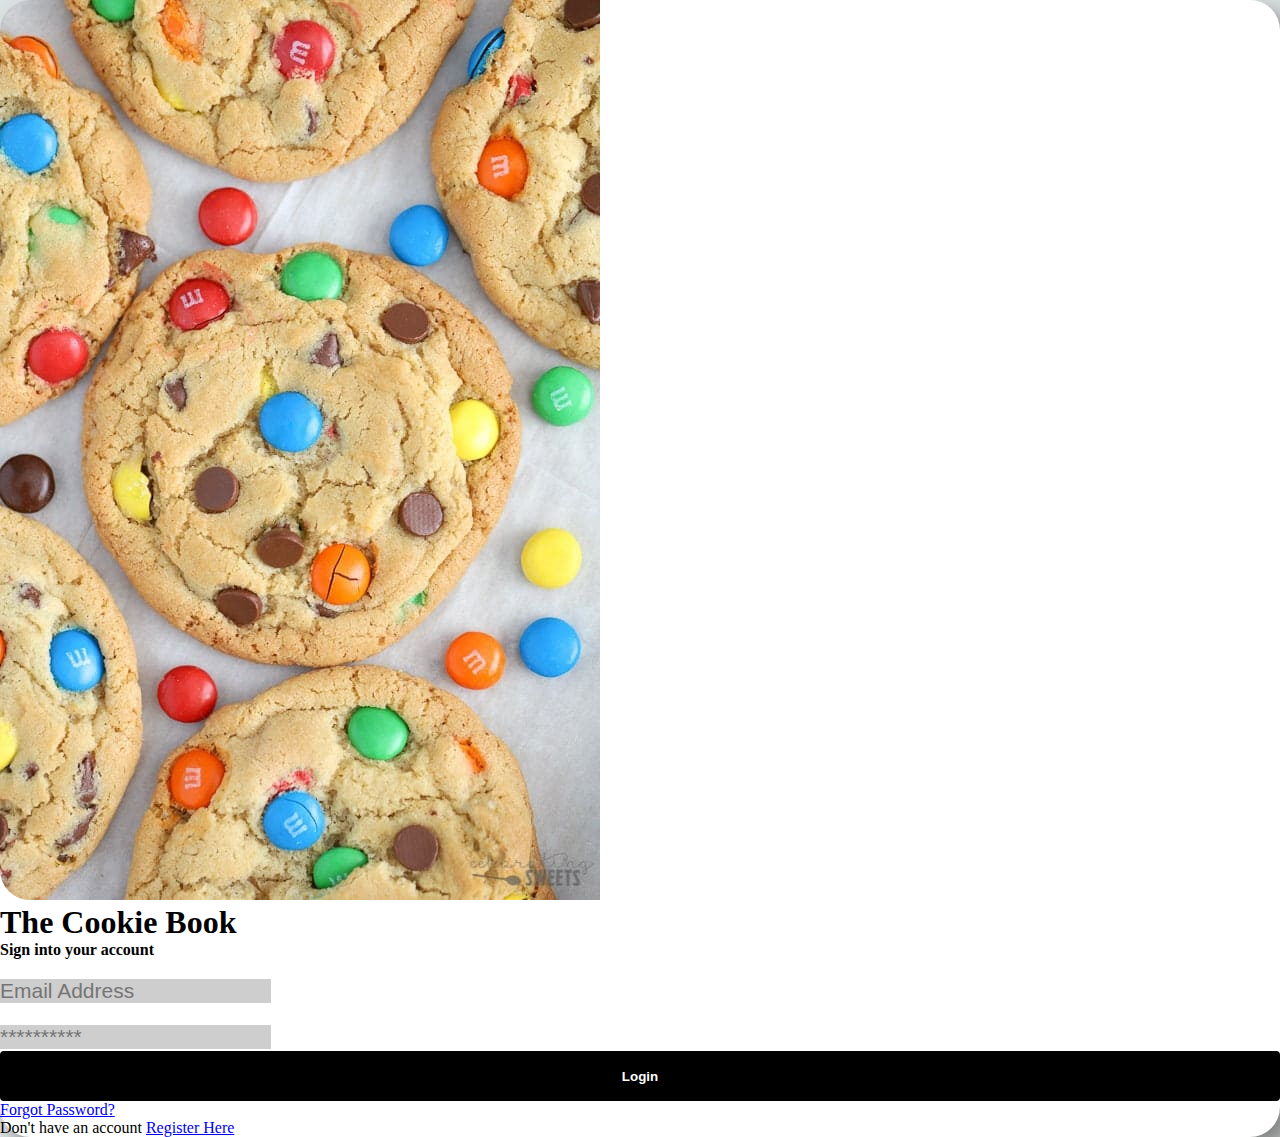
<file: Project1/index.html>
<!doctype html>
<html lang="en">
  <head>
    <!-- Required meta tags -->
    <meta charset="utf-8">
    <meta name="viewport" content="width=device-width, initial-scale=1, shrink-to-fit=no">

    <!-- Bootstrap CSS -->
    <link rel="stylesheet" href="https://cdn.jsdelivr.net/npm/bootstrap@4.5.3/dist/css/bootstrap.min.css" integrity="sha384-TX8t27EcRE3e/ihU7zmQxVncDAy5uIKz4rEkgIXeMed4M0jlfIDPvg6uqKI2xXr2" crossorigin="anonymous">

    <title>Cookie Recipe</title>
    <link rel="stylesheet" href="css/style.css">
  </head>
  <body>
    <section class="Form my-4 mx-5">
        <div class="container">
            <div class="row  no-gutters" id="in_row">
                <div class="col-lg-5">
                    <img src="images/MM-Cookies-1.jpg" class="img-fluid" alt="">
                </div>
                <div class="col-lg-7 px-5 pt-5">
                    <h1 class="font-weight-bold py-3">The Cookie Book</h1>
                    <h4>Sign into your account</h4>
                    <form>
                        <div class="form-row">
                            <div class="col-lg-7">
                                <input type="email" placeholder="Email Address" class="form-control my-3 p-4">
                            </div>
                        </div>
                        <div class="form-row">
                            <div class="col-lg-7">
                                <input type="password" placeholder="**********" class="form-control my-3 p-4">
                            </div>
                        </div>
                        <div class="form-row">
                            <div class="col-lg-7">
                                <button type="button" class="btn1 mt-3 mb-5">Login</button>
                            </div>
                        </div>
                        <a href="#">Forgot Password?</a>
                        <p>Don't have an account <a href="signup.html">Register Here</a></p>
                    </form>
                </div>
            </div>
        </div>
    </section>

    <!-- Optional JavaScript; choose one of the two! -->

    <!-- Option 1: jQuery and Bootstrap Bundle (includes Popper) -->
    <script src="https://code.jquery.com/jquery-3.5.1.slim.min.js" integrity="sha384-DfXdz2htPH0lsSSs5nCTpuj/zy4C+OGpamoFVy38MVBnE+IbbVYUew+OrCXaRkfj" crossorigin="anonymous"></script>
    <script src="https://cdn.jsdelivr.net/npm/bootstrap@4.5.3/dist/js/bootstrap.bundle.min.js" integrity="sha384-ho+j7jyWK8fNQe+A12Hb8AhRq26LrZ/JpcUGGOn+Y7RsweNrtN/tE3MoK7ZeZDyx" crossorigin="anonymous"></script>

    <!-- Option 2: jQuery, Popper.js, and Bootstrap JS
    <script src="https://code.jquery.com/jquery-3.5.1.slim.min.js" integrity="sha384-DfXdz2htPH0lsSSs5nCTpuj/zy4C+OGpamoFVy38MVBnE+IbbVYUew+OrCXaRkfj" crossorigin="anonymous"></script>
    <script src="https://cdn.jsdelivr.net/npm/popper.js@1.16.1/dist/umd/popper.min.js" integrity="sha384-9/reFTGAW83EW2RDu2S0VKaIzap3H66lZH81PoYlFhbGU+6BZp6G7niu735Sk7lN" crossorigin="anonymous"></script>
    <script src="https://cdn.jsdelivr.net/npm/bootstrap@4.5.3/dist/js/bootstrap.min.js" integrity="sha384-w1Q4orYjBQndcko6MimVbzY0tgp4pWB4lZ7lr30WKz0vr/aWKhXdBNmNb5D92v7s" crossorigin="anonymous"></script>
    -->
  </body>
</html>
</file>
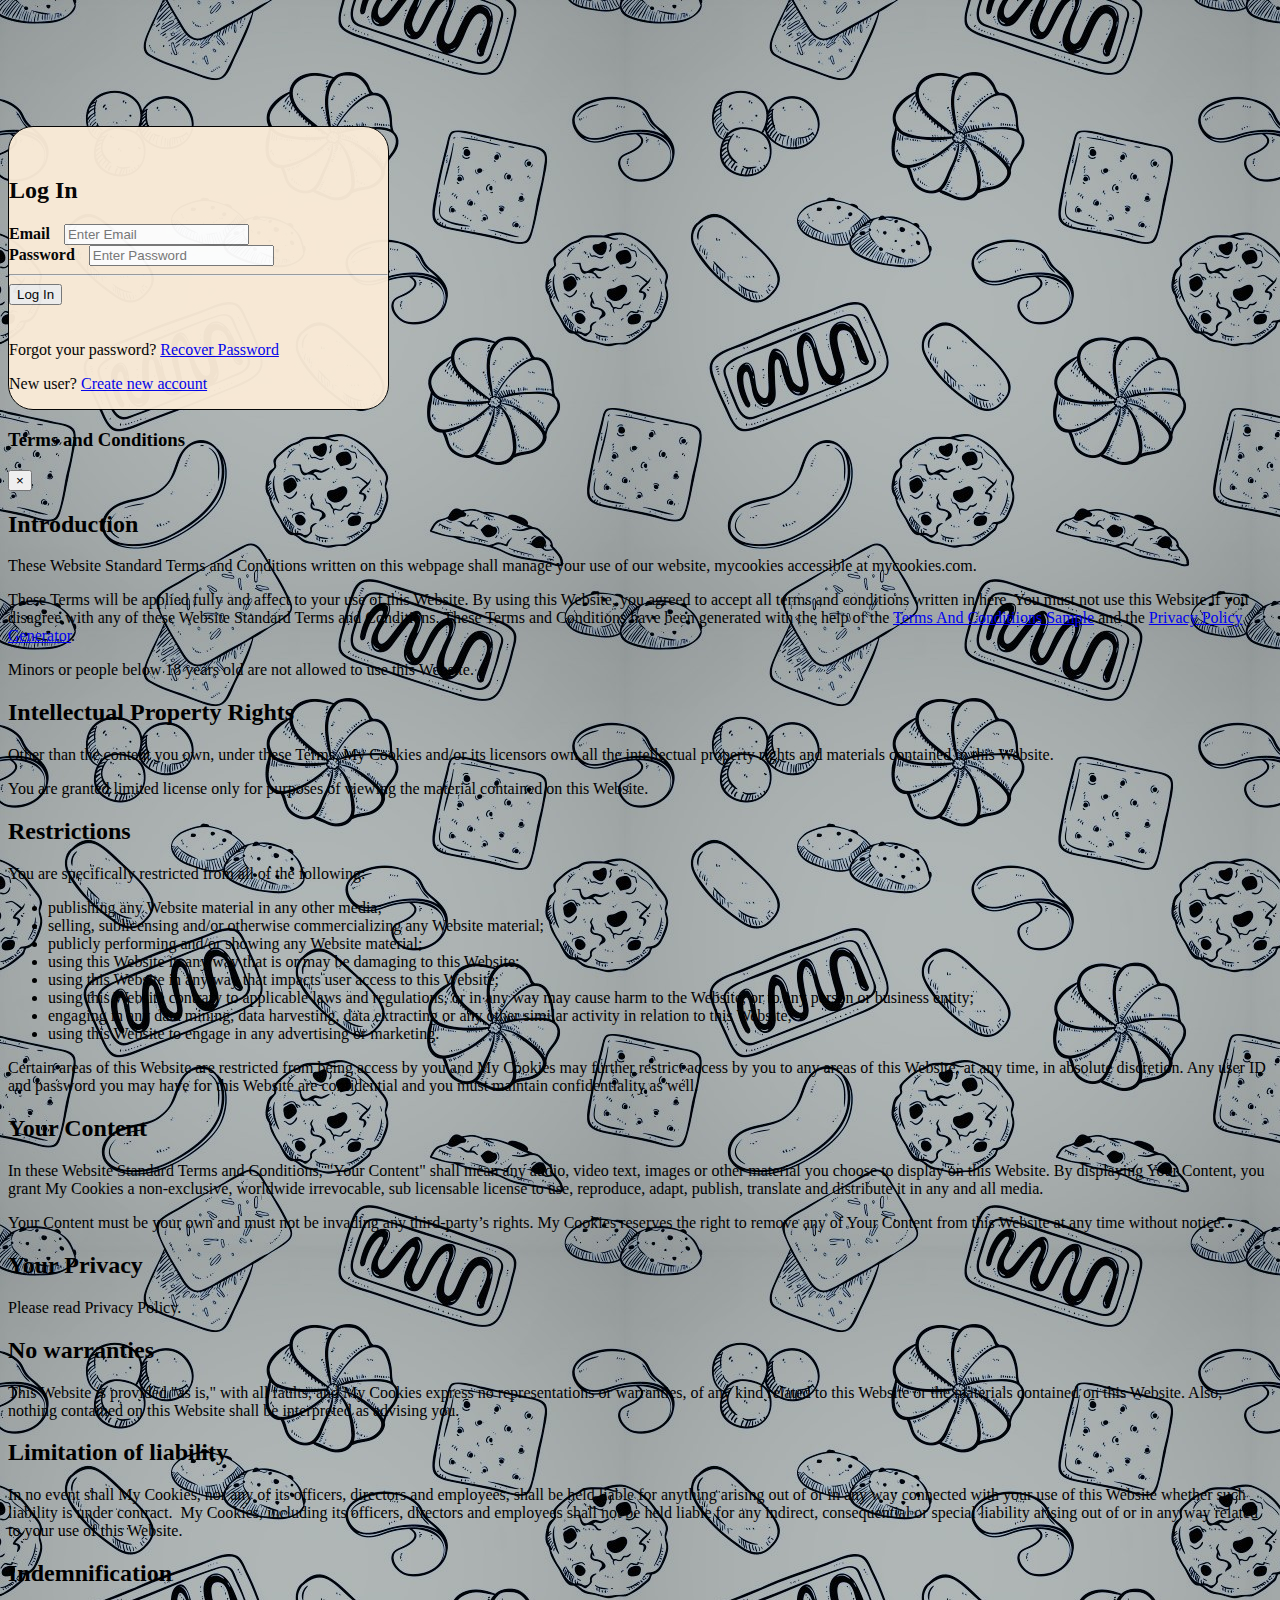
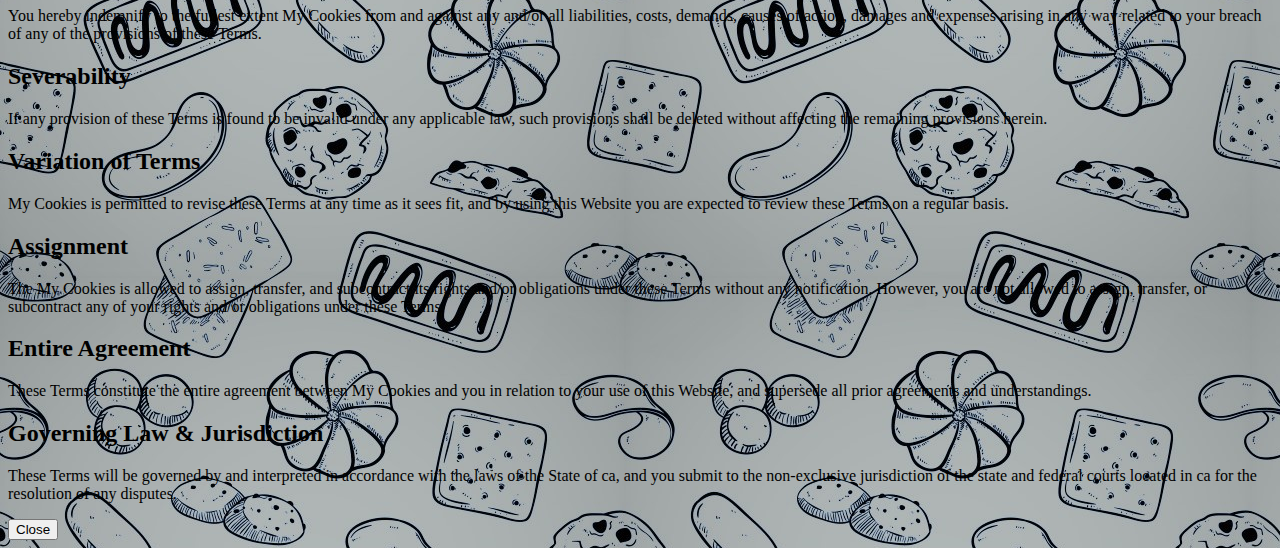
<file: NodeApp/public/index.html>
<html lang="en">
    <head>
        <meta charset="utf-8" />
        <meta name="viewport" content="width=device-width, initial-scale=1" />
        <link rel="icon" type="image\png" sizes="16x16" href="img/favicon-32x32.png" />
        <title>LogIn to My Cookies</title>

        <script src="https://ajax.googleapis.com/ajax/libs/jquery/3.5.1/jquery.min.js"></script>
        <link rel="stylesheet" href="https://cdn.jsdelivr.net/npm/bootstrap@4.5.3/dist/css/bootstrap.min.css" integrity="sha384-TX8t27EcRE3e/ihU7zmQxVncDAy5uIKz4rEkgIXeMed4M0jlfIDPvg6uqKI2xXr2" crossorigin="anonymous" />
        <script src="https://cdn.jsdelivr.net/npm/bootstrap@4.5.3/dist/js/bootstrap.bundle.min.js" integrity="sha384-ho+j7jyWK8fNQe+A12Hb8AhRq26LrZ/JpcUGGOn+Y7RsweNrtN/tE3MoK7ZeZDyx" crossorigin="anonymous"></script>

        <link rel="stylesheet" href="css\style.css" />
        <script src="js\script.js"></script>
    </head>
    <body>
        <div class="login container" id="login">
            <form onsubmit="login(event)">
                <div class="container-fluid">
                    <h2 class="text-center">Log In</h2>

                    <div class="form-group">
                        <label for="email"><b>Email</b></label>
                        <input type="text" class="form-control" placeholder="Enter Email" name="login_email" id="login_email" required />
                    </div>

                    <div class="form-group">
                        <label for="password"><b>Password</b></label>
                        <input type="password" class="form-control" placeholder="Enter Password" name="login_password" id="login_password" required />
                    </div>
                    <hr />
                    <div class="text-center">
                        <button class="btn btn-primary btn-lg" id="loginbtn">Log In</button>
                    </div>
                    <p class="text-center">
                        Forgot your password?
                        <a href="#" onclick="goForgetPass()">Recover Password</a>
                    </p>
                    <p class="text-center">New user? <a href="#" onclick="goRegister()">Create new account</a></p>

                    <div class="alert alert-danger alert-dismissable fade show text-center">
                        <button type="button" class="close" data-dismiss="alert" aria-hidden="true">
                            &times;
                        </button>
                        <div class="alert-body"></div>
                    </div>
                </div>
            </form>
        </div>

        <div class="forgotPass container" id="forgotPass" style="display: none;">
            <form onsubmit="forgotPass(event)">
                <div class="container">
                    <h2 class="text-center">Forgot Password</h2>
                    <div class="form-group">
                        <label for="email"><b>Email</b></label>
                        <input type="text" class="form-control" placeholder="Enter Email" name="fp_email" id="fp_email" required />
                    </div>
                    <hr />
                    <div class="text-center">
                        <button class="btn btn-primary btn-lg" id="FPbtn">
                            Reset Password
                        </button>
                    </div>

                    <p class="text-center">Know your password ? <a href="#" onclick="goLogin()">Sign In </a></p>
                </div>
            </form>
        </div>

        <div class="register container" id="register" style="display: none;">
            <form onsubmit="register(event)">
                <div class="container">
                    <h2 class="text-center">Register</h2>
                    <p>Please fill in this form to create an account.</p>
                    <hr />

                    <div class="form-group">
                        <label for="fname"><b>First Name</b></label>
                        <input type="text" class="form-control" placeholder="Enter middle Name" name="fname" id="fname" required />
                    </div>

                    <div class="form-group">
                        <label for="lname"><b>Last Name</b></label>
                        <input type="text" class="form-control" placeholder="Enter Last Name" name="lname" id="lname" required />
                    </div>

                    <div class="form-group">
                        <label for="userName"><b>User Name </b></label>
                        <input type="text" class="form-control" placeholder="Enter User name" name="userName" id="userName" required />
                    </div>

                    <div class="form-group">
                        <label for="email"><b>Email</b></label>
                        <input type="text" class="form-control" placeholder="Enter Email" name="email" id="email" required />
                    </div>

                    <div class="form-group">
                        <label for="psw"><b>Password</b></label>
                        <input type="password" class="form-control" placeholder="Enter Password" name="password" id="psw" required />
                    </div>

                    <div class="form-group">
                        <label for="pswRepeat"><b>Repeat Password</b></label>
                        <input type="password" class="form-control" placeholder="Repeat Password" name="pswRepeat" id="pswRepeat" required />
                    </div>

                    <hr />
                    <div class="form-group">
                        <div class="form-check">
                            <input class="form-check-input" type="checkbox" value="" id="invalidCheck2" required />
                            <label class="form-check-label" for="invalidCheck2">
                                Agree to terms and conditions
                            </label>
                        </div>
                    </div>
                    <p>
                        By creating an account you agree to our
                        <a href="#" data-toggle="modal" data-target="#termsModal">Terms & Privacy</a>.
                    </p>
                    <div class="text-center">
                        <button class="btn btn-primary btn-lg" id="registerbtn">
                            Register
                        </button>
                    </div>
                    <p class="text-center">Aleady a member ? <a href="#" onclick="goLogin()">Sign In </a></p>
                </div>
                
            </form>
        </div>

        <div class="modal fade" id="termsModal" tabindex="-1" role="dialog" aria-labelledby="termsModal" aria-hidden="true">
          <div class="modal-dialog modal-lg modal-dialog-centered modal-dialog-scrollable">
              <div class="modal-content">
                  <div class="modal-header">
                      <h3 class="modal-title" id="myModalLabel">
                          Terms and Conditions
                      </h3>
                      <button type="button" class="close" data-dismiss="modal" aria-label="Close">
                          <span aria-hidden="true">&times;</span>
                      </button>
                  </div>

                  <div class="modal-body">
                      <h2>Introduction</h2>

                      <p>
                          These Website Standard Terms and Conditions written on this webpage shall manage your use of our website, mycookies accessible at mycookies.com.
                      </p>

                      <p>
                          These Terms will be applied fully and affect to your use of this Website. By using this Website, you agreed to accept all terms and conditions written in here. You must not use this Website if you
                          disagree with any of these Website Standard Terms and Conditions. These Terms and Conditions have been generated with the help of the
                          <a href="https://www.termsandcondiitionssample.com">Terms And Conditiions Sample</a>
                          and the
                          <a href="https://www.generateprivacypolicy.com">Privacy Policy Generator</a>.
                      </p>

                      <p>
                          Minors or people below 18 years old are not allowed to use this Website.
                      </p>

                      <h2>Intellectual Property Rights</h2>

                      <p>
                          Other than the content you own, under these Terms, My Cookies and/or its licensors own all the intellectual property rights and materials contained in this Website.
                      </p>

                      <p>
                          You are granted limited license only for purposes of viewing the material contained on this Website.
                      </p>

                      <h2>Restrictions</h2>

                      <p>
                          You are specifically restricted from all of the following:
                      </p>

                      <ul>
                          <li>publishing any Website material in any other media;</li>
                          <li>
                              selling, sublicensing and/or otherwise commercializing any Website material;
                          </li>
                          <li>
                              publicly performing and/or showing any Website material;
                          </li>
                          <li>
                              using this Website in any way that is or may be damaging to this Website;
                          </li>
                          <li>
                              using this Website in any way that impacts user access to this Website;
                          </li>
                          <li>
                              using this Website contrary to applicable laws and regulations, or in any way may cause harm to the Website, or to any person or business entity;
                          </li>
                          <li>
                              engaging in any data mining, data harvesting, data extracting or any other similar activity in relation to this Website;
                          </li>
                          <li>
                              using this Website to engage in any advertising or marketing.
                          </li>
                      </ul>

                      <p>
                          Certain areas of this Website are restricted from being access by you and My Cookies may further restrict access by you to any areas of this Website, at any time, in absolute discretion. Any user ID
                          and password you may have for this Website are confidential and you must maintain confidentiality as well.
                      </p>

                      <h2>Your Content</h2>

                      <p>
                          In these Website Standard Terms and Conditions, "Your Content" shall mean any audio, video text, images or other material you choose to display on this Website. By displaying Your Content, you grant
                          My Cookies a non-exclusive, worldwide irrevocable, sub licensable license to use, reproduce, adapt, publish, translate and distribute it in any and all media.
                      </p>

                      <p>
                          Your Content must be your own and must not be invading any third-party’s rights. My Cookies reserves the right to remove any of Your Content from this Website at any time without notice.
                      </p>

                      <h2>Your Privacy</h2>

                      <p>Please read Privacy Policy.</p>

                      <h2>No warranties</h2>

                      <p>
                          This Website is provided "as is," with all faults, and My Cookies express no representations or warranties, of any kind related to this Website or the materials contained on this Website. Also,
                          nothing contained on this Website shall be interpreted as advising you.
                      </p>

                      <h2>Limitation of liability</h2>

                      <p>
                          In no event shall My Cookies, nor any of its officers, directors and employees, shall be held liable for anything arising out of or in any way connected with your use of this Website whether such
                          liability is under contract.  My Cookies, including its officers, directors and employees shall not be held liable for any indirect, consequential or special liability arising out of or in any way
                          related to your use of this Website.
                      </p>

                      <h2>Indemnification</h2>

                      <p>
                          You hereby indemnify to the fullest extent My Cookies from and against any and/or all liabilities, costs, demands, causes of action, damages and expenses arising in any way related to your breach of
                          any of the provisions of these Terms.
                      </p>

                      <h2>Severability</h2>

                      <p>
                          If any provision of these Terms is found to be invalid under any applicable law, such provisions shall be deleted without affecting the remaining provisions herein.
                      </p>

                      <h2>Variation of Terms</h2>

                      <p>
                          My Cookies is permitted to revise these Terms at any time as it sees fit, and by using this Website you are expected to review these Terms on a regular basis.
                      </p>

                      <h2>Assignment</h2>

                      <p>
                          The My Cookies is allowed to assign, transfer, and subcontract its rights and/or obligations under these Terms without any notification. However, you are not allowed to assign, transfer, or
                          subcontract any of your rights and/or obligations under these Terms.
                      </p>

                      <h2>Entire Agreement</h2>

                      <p>
                          These Terms constitute the entire agreement between My Cookies and you in relation to your use of this Website, and supersede all prior agreements and understandings.
                      </p>

                      <h2>Governing Law & Jurisdiction</h2>

                      <p>
                          These Terms will be governed by and interpreted in accordance with the laws of the State of ca, and you submit to the non-exclusive jurisdiction of the state and federal courts located in ca for the
                          resolution of any disputes.
                      </p>
                  </div>

                  <div class="modal-footer">
                      <button type="button" class="btn btn-default" data-dismiss="modal">
                          Close
                      </button>
                  </div>
              </div>
          </div>
      </div>
    </body>
</html>
</file>
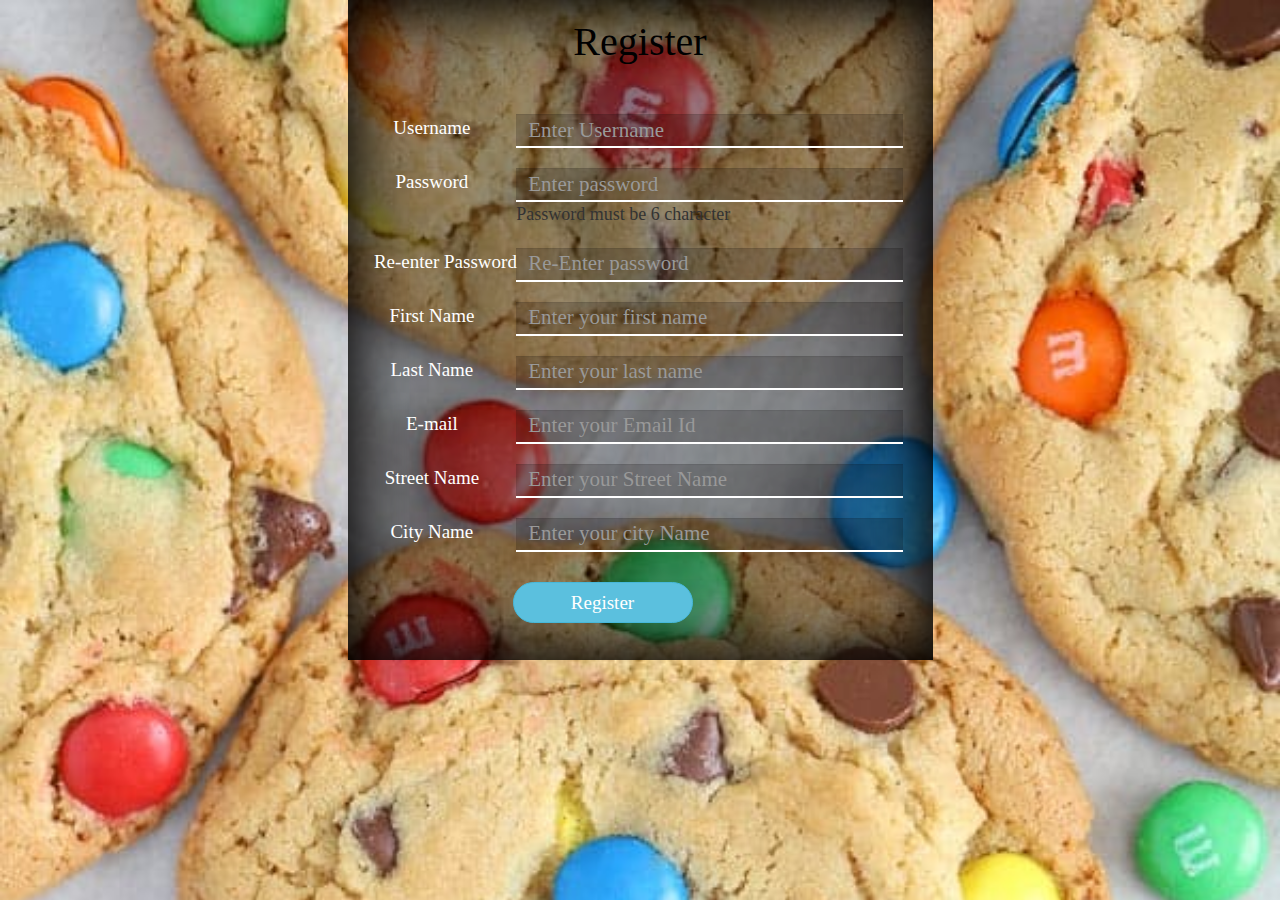
<file: Project1/signup.html>
<!doctype html>
<html lang="en">
  <head> 
    <meta charset="utf-8">
    <meta name="viewport" content="width=device-width, initial-scale=1, shrink-to-fit=no">
   <link rel="stylesheet" href="https://maxcdn.bootstrapcdn.com/bootstrap/3.4.1/css/bootstrap.min.css">
   <script src="https://ajax.googleapis.com/ajax/libs/jquery/3.5.1/jquery.min.js"></script>
   <script src="https://maxcdn.bootstrapcdn.com/bootstrap/3.4.1/js/bootstrap.min.js"></script>
    <link rel="stylesheet" href="css/style.css">
    <title>Registration Form</title>
  </head>

  <body id="rbdy">
     <div class="container">
         <div class="row">
             <div class="col-md-3"></div>
             <div class="col-md-6">
                 <h1 class="text-center" id="rhd">Register</h1>
                 <label class="label col-md-3 control-label">Username</label>
                 <div class="col-md-9">
                     <input type="text" class="form-control" name="username" placeholder="Enter Username">
                 </div>

                 <label class="label col-md-3 control-label">Password</label>
                 <div class="col-md-9">
                     <input type="password" class="form-control" name="password" placeholder="Enter password">
                     <small>Password must be 6 character</small>
                 </div>

                 <label class="label col-md-3 control-label">Re-enter Password</label>
                 <div class="col-md-9">
                     <input type="password" class="form-control" name="repassword" placeholder="Re-Enter password">
                 </div>

                 <label class="label col-md-3 control-label">First Name</label>
                 <div class="col-md-9">
                     <input type="text" class="form-control" name="fname" placeholder="Enter your first name">
                 </div>

                 <label class="label col-md-3 control-label">Last Name</label>
                 <div class="col-md-9">
                     <input type="text" class="form-control" name="lname" placeholder="Enter your last name">
                 </div>

                 <label class="label col-md-3 control-label">E-mail</label>
                 <div class="col-md-9">
                     <input type="email" class="form-control" name="Email" placeholder="Enter your Email Id">
                 </div>

                 <label class="label col-md-3 control-label">Street Name</label>
                 <div class="col-md-9">
                    <input type="text" class="form-control" name="stname" placeholder="Enter your Street Name">
                 </div>

                 <label class="label col-md-3 control-label">City Name</label>
                 <div class="col-md-9">
                    <input type="text" class="form-control" name="city" placeholder="Enter your city Name">
                 </div>

               <a href="index.html">  <button class="btn btn-info">Register</button></a>
             </div>
             <div class="col-md-3"></div>
         </div>
     </div>
  </body>
</html>
</file>
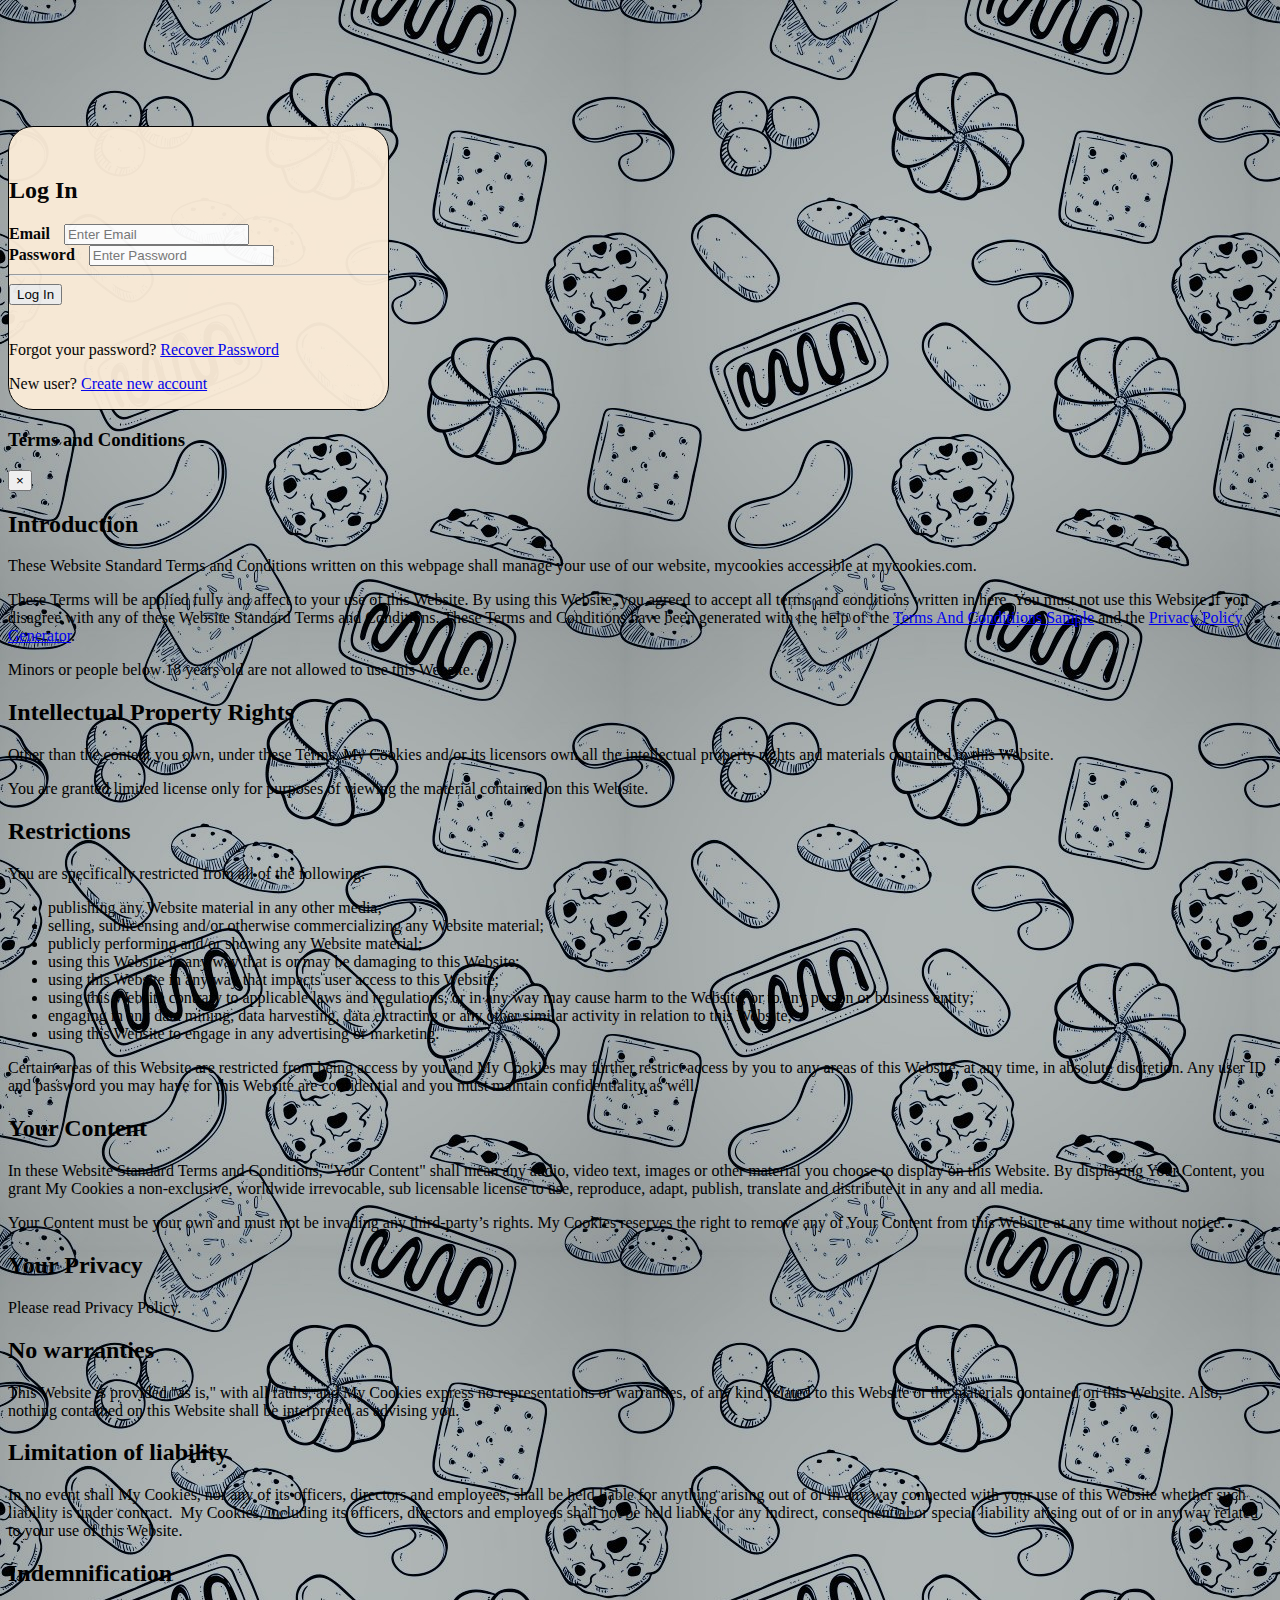
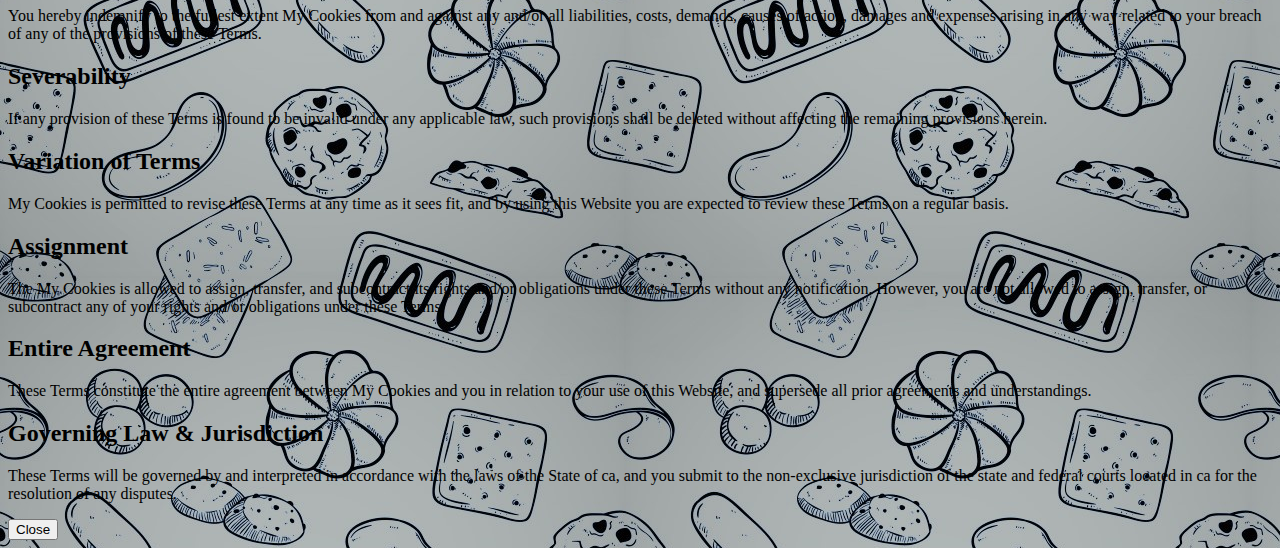
<file: NodeApp/public/home.html>
<html lang="en">
    <head>
        <meta charset="utf-8" />
        <meta name="viewport" content="width=device-width, initial-scale=1" />
        <link rel="icon" type="image\png" sizes="16x16" href="img/favicon-32x32.png" />
        <title>Welcome to My Cookies</title>

        <script src="https://ajax.googleapis.com/ajax/libs/jquery/3.5.1/jquery.min.js"></script>
        <link rel="stylesheet" href="https://cdn.jsdelivr.net/npm/bootstrap@4.5.3/dist/css/bootstrap.min.css" integrity="sha384-TX8t27EcRE3e/ihU7zmQxVncDAy5uIKz4rEkgIXeMed4M0jlfIDPvg6uqKI2xXr2" crossorigin="anonymous" />
        <script src="https://cdn.jsdelivr.net/npm/bootstrap@4.5.3/dist/js/bootstrap.bundle.min.js" integrity="sha384-ho+j7jyWK8fNQe+A12Hb8AhRq26LrZ/JpcUGGOn+Y7RsweNrtN/tE3MoK7ZeZDyx" crossorigin="anonymous"></script>

        <link rel="stylesheet" href="css\home.css" />
        <script src="js\home.js"></script>
    </head>
    <body>
        <nav class="navbar fixed-top navbar-expand-lg navbar-dark bg-dark">
            <a class="navbar-brand" href="#">
                <img src="./img/android-chrome-192x192.png" alt="" width="35" height="35" class="d-inline-block align-top" />
                My Cookies
            </a>
            <button class="navbar-toggler" type="button" data-toggle="collapse" data-target="#navbarSupportedContent" aria-controls="navbarSupportedContent" aria-expanded="false" aria-label="Toggle navigation">
                <span class="navbar-toggler-icon"></span>
            </button>

            <div class="collapse navbar-collapse" id="navbarTogglerDemo03">
                <ul class="navbar-nav mr-auto mt-2 mt-lg-0">
                    <li class="nav-item">
                        <a class="nav-link active" data-toggle="modal" data-target="#addNewModal">Add New Recipe</a>
                    </li>
                </ul>
                <!-- <form class="form-inline my-2 my-lg-0">
                    <input class="form-control mr-sm-2" type="search" placeholder="Search" aria-label="Search" />
                    <button class="btn btn-outline-success my-2 my-sm-0" type="submit">
                        Search
                    </button>
                </form> -->

                <ul class="navbar-nav my-2 my-lg-0">
                    <li class="nav-item">
                        <a class="nav-link active" data-toggle="modal" data-target="#profileModal">Profile</a>
                    </li>
                    <li class="nav-item">
                        <a class="nav-link active" href="#" onclick="logout()">Logout</a>
                    </li>
                </ul>
            </div>
        </nav>

        <div class="jumbotron">
            <div class="container">
                <h1 class="display-3">
                    Welcome
                    <span id="userName" class="userName"></span>
                </h1>
                <p class="lead">The best place to find the Nicest Cookies :)</p>
            </div>
        </div>

        <div class="container cookiesList">
          <!-- <div class="card  mb-3">
            <div class="card-header"> cookie.recipe_name </div>
            <div class="card-body">
            <h5 class="card-title">Description</h5>
            <p class="card-text">
            cookie.recipe_desc
            </p>
            
            <div class="card-footer">
            <div class="left">
            <img src="./img/like.jpg" onclick="like(12)"/><span>10</span>
            <img src="./img/dislike.jpg" onclick="dislike(15)"/><span>12</span>
            </div>
            <div class="right">
            <span>Created by <span> userName </span> On <span> jsDate </span> </span>
            </div>
            </div>
            </div>
            </div> -->
        </div>

        <div class="modal fade" id="addNewModal" tabindex="-1" role="dialog" aria-labelledby="addNewModal" aria-hidden="true">
            <div class="modal-dialog modal-lg modal-dialog-centered modal-dialog-scrollable">
                <div class="modal-content">
                    <div class="modal-header">
                        <h3 class="modal-title" id="myModalLabel">Add New Cookie Recipe</h3>
                        <button type="button" class="close" data-dismiss="modal" aria-label="Close">
                            <span aria-hidden="true">&times;</span>
                        </button>
                    </div>
                    <div class="modal-body">
                        <div>
                            <form onsubmit="addRecipes(event)">
                                <div class="container">
                                    <!-- <h2 class="text-center">Add New Cookie Recipe</h2> -->
                                    <!-- <p>Please fill in this form to create an account.</p>
                <hr />
       -->
                                    <div class="form-group">
                                        <label for="recipe_name"><b>Recipe Name</b></label>
                                        <input type="text" class="form-control" placeholder="Enter Recipe Name" name="recipe_name" id="recipe_name" required />
                                    </div>

                                    <div class="form-group">
                                        <label for="recipe_desc"><b>Recipe Description</b></label>
                                        <input type="text" class="form-control" placeholder="Enter Recipe Description" name="recipe_desc" id="recipe_desc" required />
                                    </div>

                                    <div class="text-center">
                                        <button class="btn btn-primary btn-lg" id="addRecipe">
                                            Add Recipe
                                        </button>
                                    </div>
                                </div>
                            </form>
                        </div>
                    </div>
                    <div class="modal-footer">
                        <!-- <button type="button" class="btn btn-default" data-dismiss="modal">
              Close
            </button> -->
                    </div>
                </div>
            </div>
        </div>

        <div class="modal fade" id="profileModal" tabindex="-1" role="dialog" aria-labelledby="profileModal" aria-hidden="true">
            <div class="modal-dialog modal-lg modal-dialog-centered modal-dialog-scrollable">
                <div class="modal-content">
                    <div class="modal-header">
                        <h3 class="modal-title" id="myModalLabel">User Profile</h3>
                        <button type="button" class="close" data-dismiss="modal" aria-label="Close">
                            <span aria-hidden="true">&times;</span>
                        </button>
                    </div>
                    <div class="modal-body">
                      <form onsubmit="updateUserInfo(event)">
                        <div class="container">        
                            <div class="form-group">
                                <label for="profname"><b>First Name</b></label>
                                <input type="text" class="form-control" placeholder="Enter middle Name" name="profname" id="profname" required />
                            </div>
        
                            <div class="form-group">
                                <label for="prolname"><b>Last Name</b></label>
                                <input type="text" class="form-control" placeholder="Enter Last Name" name="prolname" id="prolname" required />
                            </div>
        
                            <div class="form-group">
                                <label for="prouserName"><b>User Name </b></label>
                                <input type="text" class="form-control" placeholder="Enter User name" name="prouserName" id="prouserName" required />
                            </div>
        
                            <div class="form-group">
                                <label for="proemail"><b>Email</b></label>
                                <input type="text" class="form-control" placeholder="Enter Email" name="proemail" id="proemail" required />
                            </div>
        
                            <!-- <div class="form-group">
                                <label for="psw"><b>Password</b></label>
                                <input type="password" class="form-control" placeholder="Enter Password" name="password" id="psw" required />
                            </div>
        
                            <div class="form-group">
                                <label for="pswRepeat"><b>Repeat Password</b></label>
                                <input type="password" class="form-control" placeholder="Repeat Password" name="pswRepeat" id="pswRepeat" required />
                            </div> -->
        
                            <hr />
                            
                            <div class="text-center">
                                <button class="btn btn-primary btn-lg" id="updateUser" style="display: none;">
                                    Update User
                                </button>
                            </div>
                        </div>
                        
                    </form>
                    </div>
                    <div class="modal-footer">
                      <button type="button" class="btn btn-primary" id="editCancelBtn" onclick="editUserCancel()" style="display: none;">
                        Cancel
                      </button>
                      <button type="button" class="btn btn-primary" id="editBtn" onclick="editUser()">
                        Edit
                      </button>
                      <button type="button" class="btn btn-default" data-dismiss="modal">
                            Close
                      </button>
                    </div>
                </div>
            </div>
        </div>

        <div class="footer">
            <div class="container">
              <div class=" footer-link font-weight-bold mt-2 ">
                <a data-toggle="modal" data-target="#logHistoryModal">Last Login : <span id="lastLogin"></span></a>
            </div>
          </div>
        </div>

        <div class="modal fade" id="logHistoryModal" tabindex="-1" role="dialog" aria-labelledby="logHistoryModal" aria-hidden="true">
            <div class="modal-dialog modal-lg modal-dialog-centered modal-dialog-scrollable">
                <div class="modal-content">
                    <div class="modal-header">
                        <h3 class="modal-title" id="myModalLabel">Login History</h3>
                        <button type="button" class="close" data-dismiss="modal" aria-label="Close">
                            <span aria-hidden="true">&times;</span>
                        </button>
                    </div>
                    <div class="modal-body" id="logHistoryBody"></div>
                    <div class="modal-footer">
                        <button type="button" class="btn btn-default" data-dismiss="modal">
                            Close
                        </button>
                    </div>
                </div>
            </div>
        </div>
    </body>
</html>
</file>
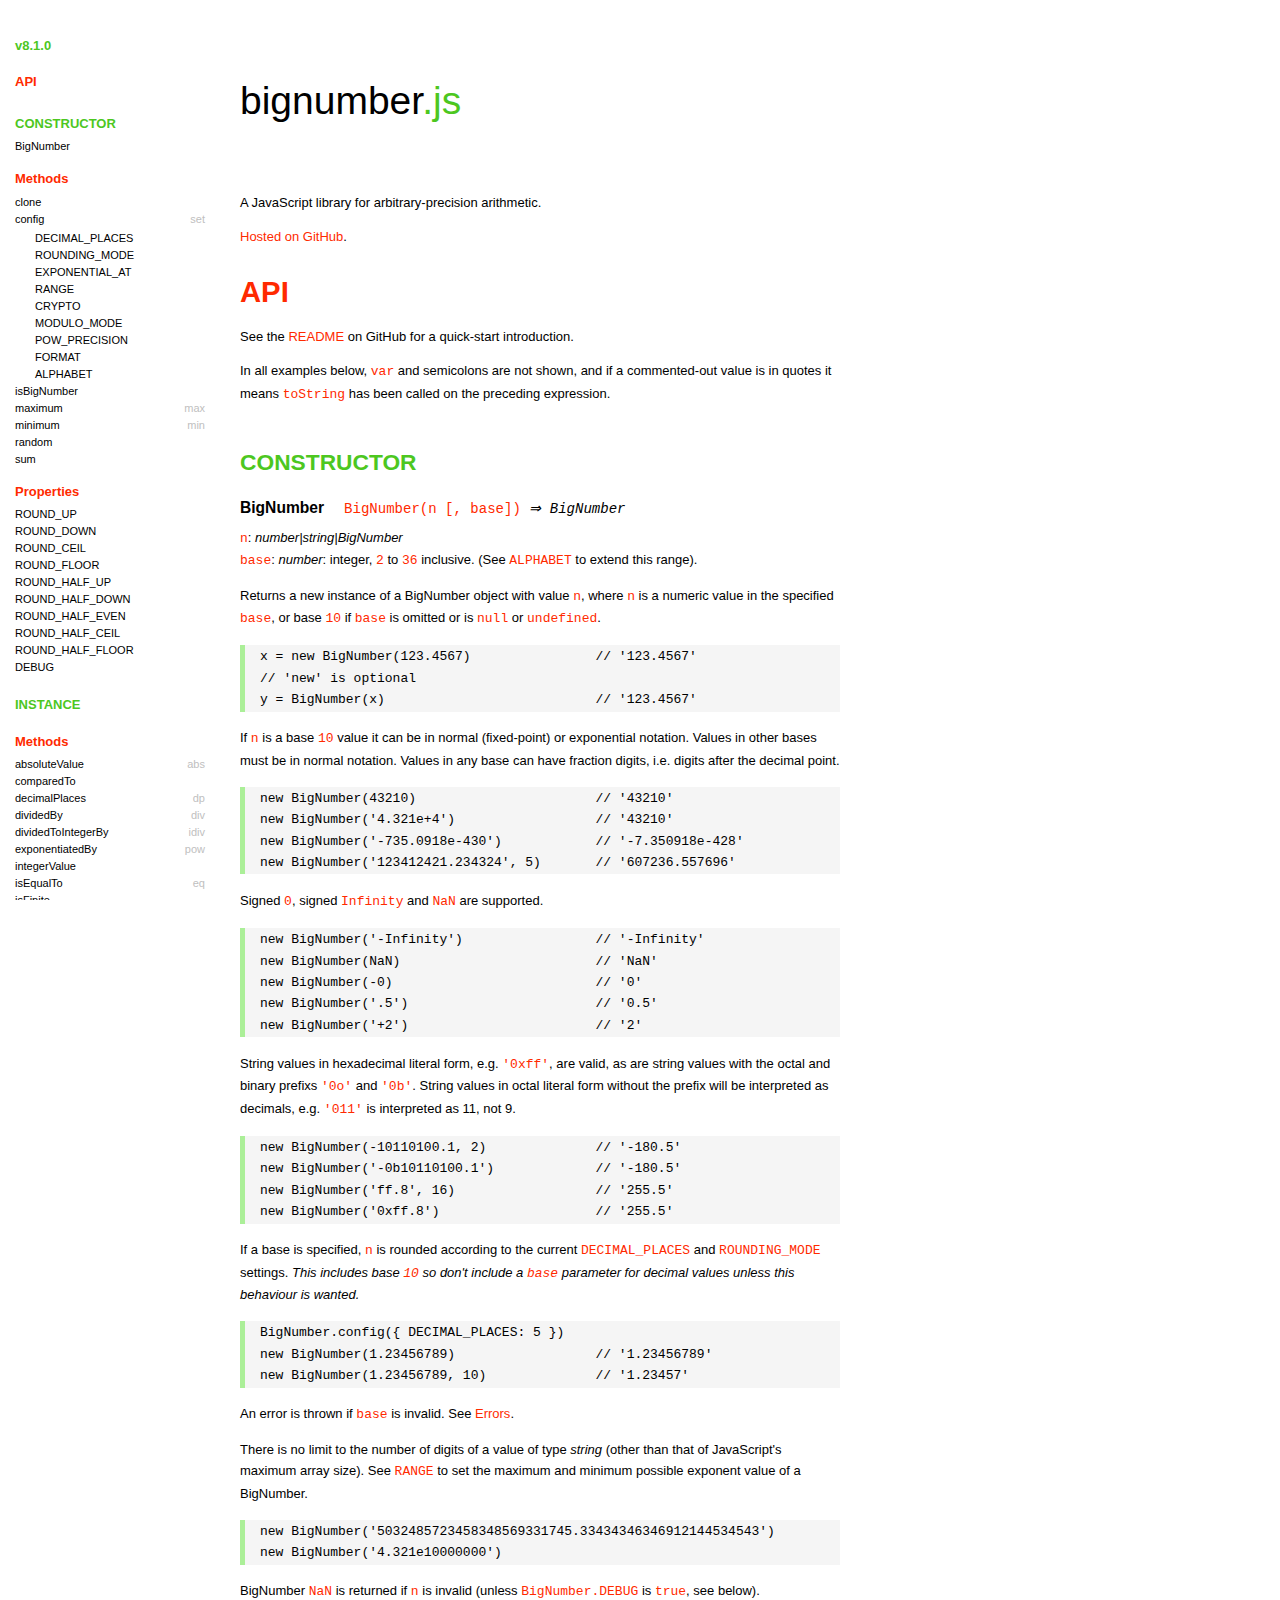
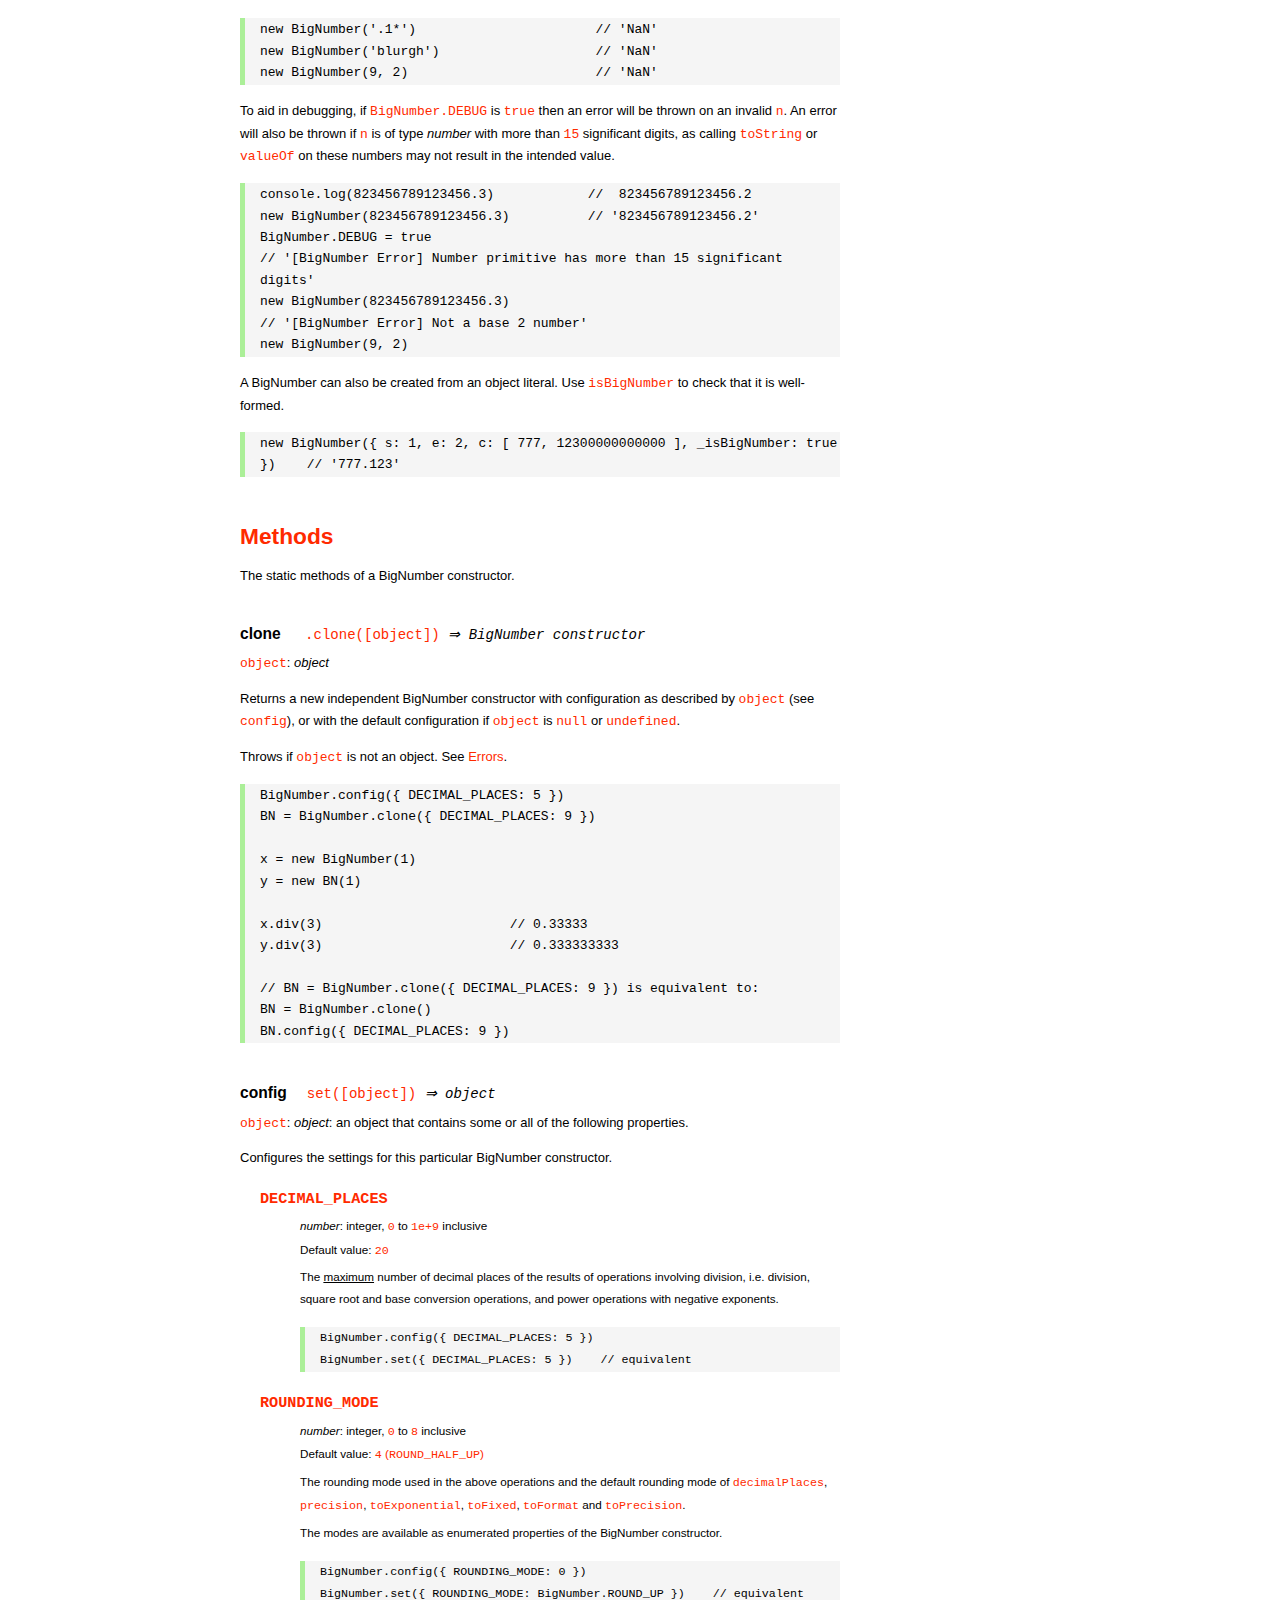
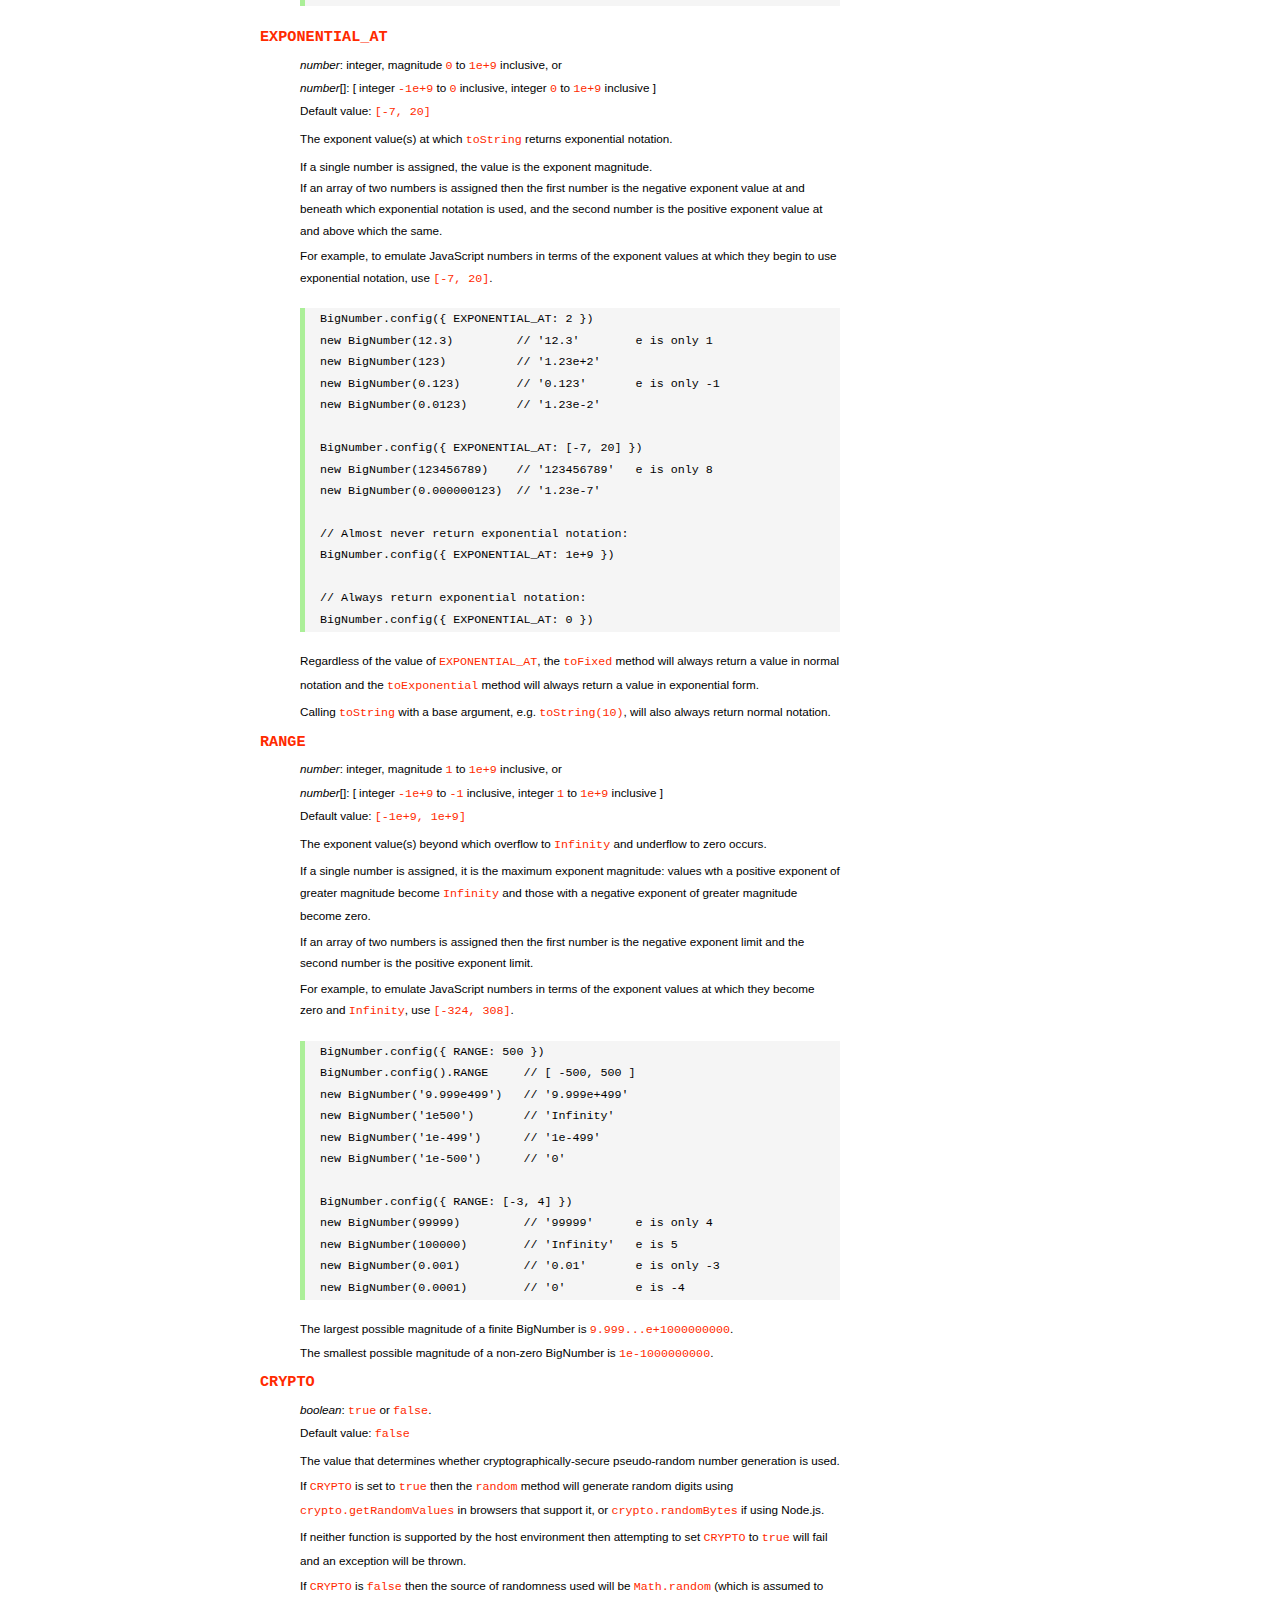
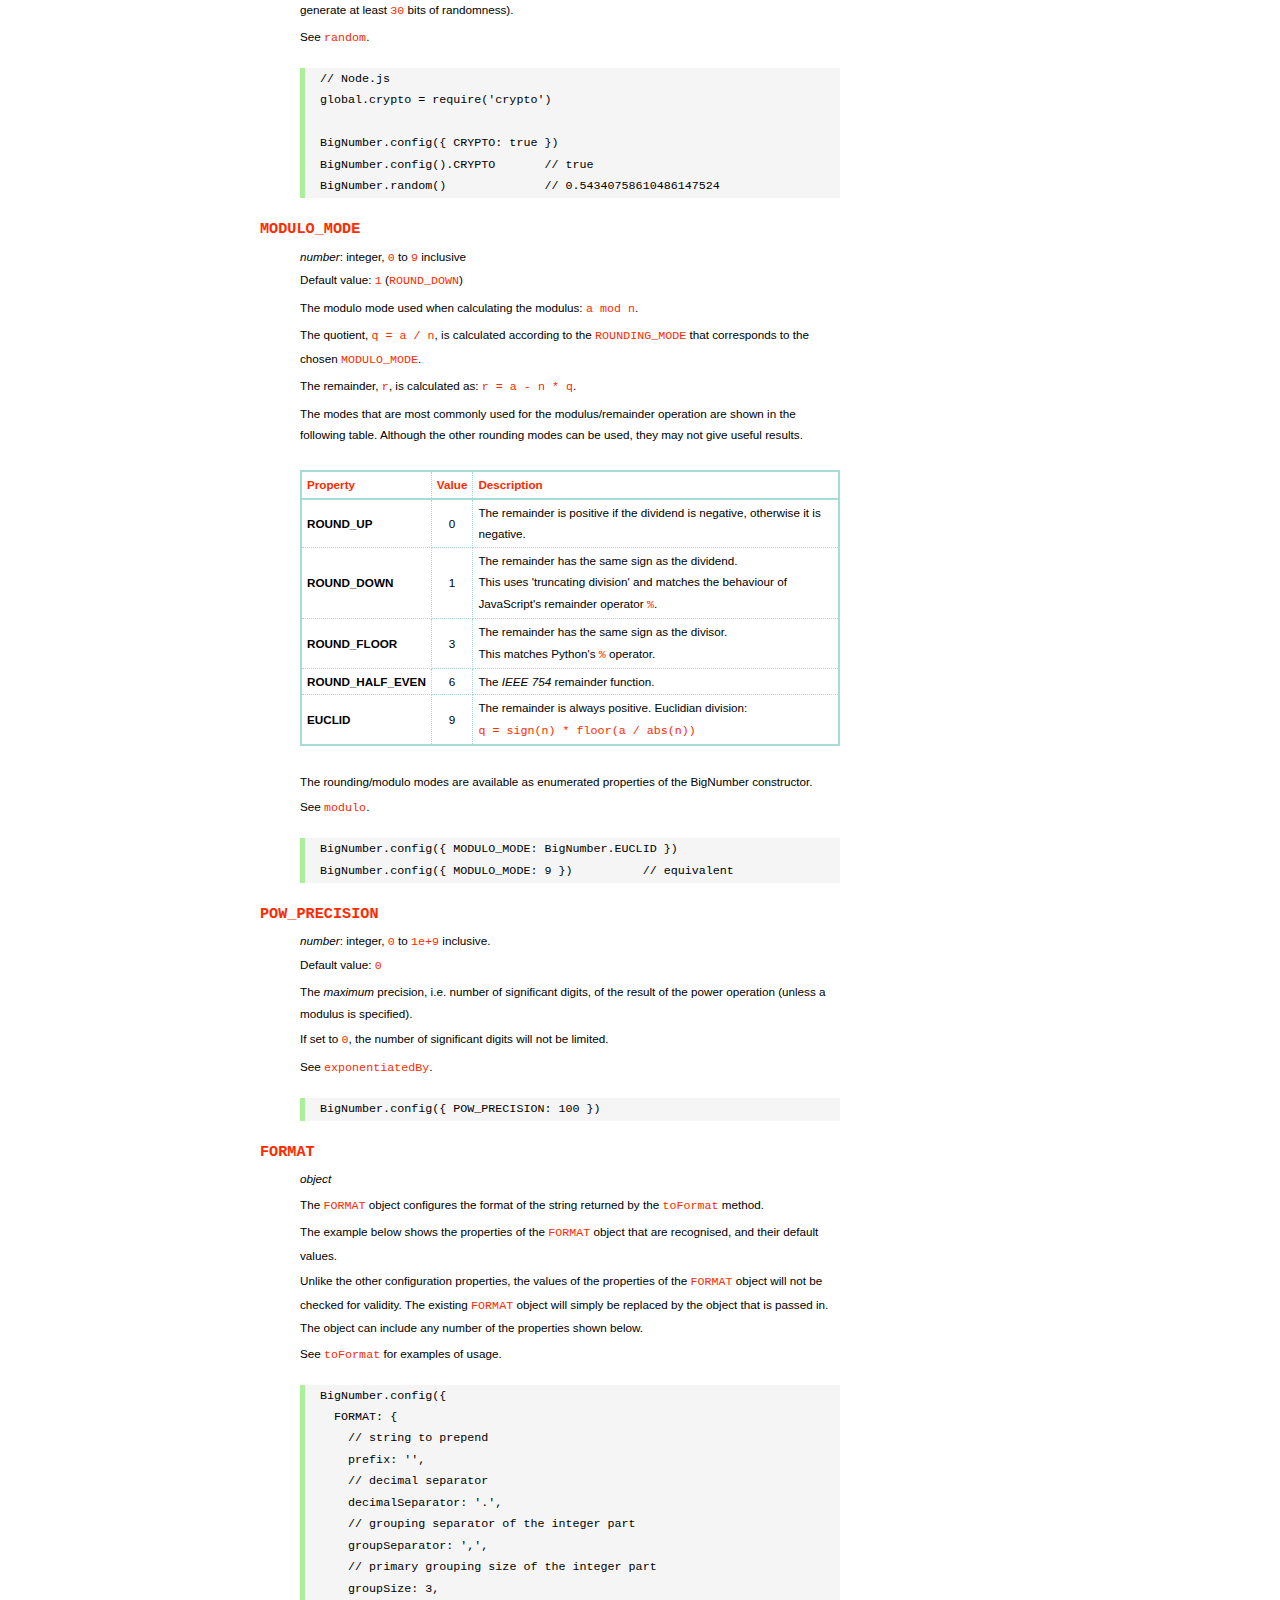
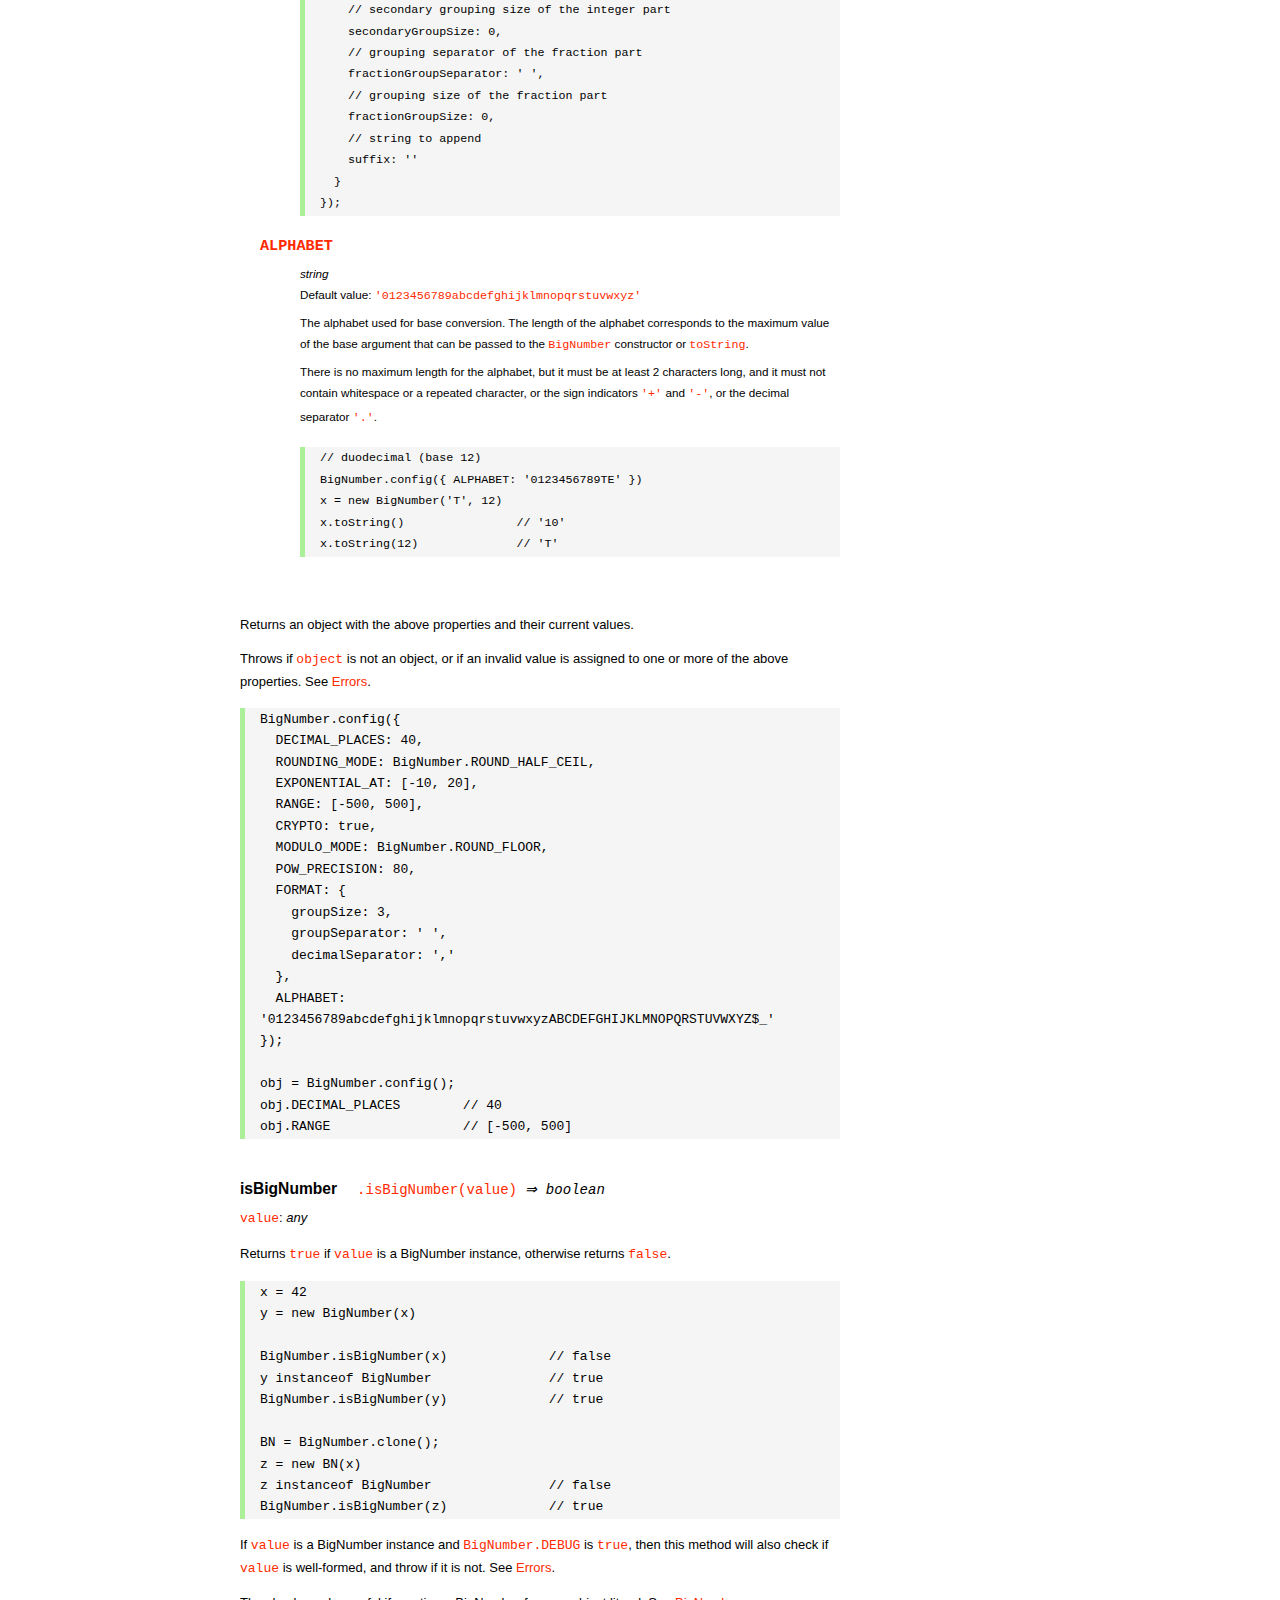
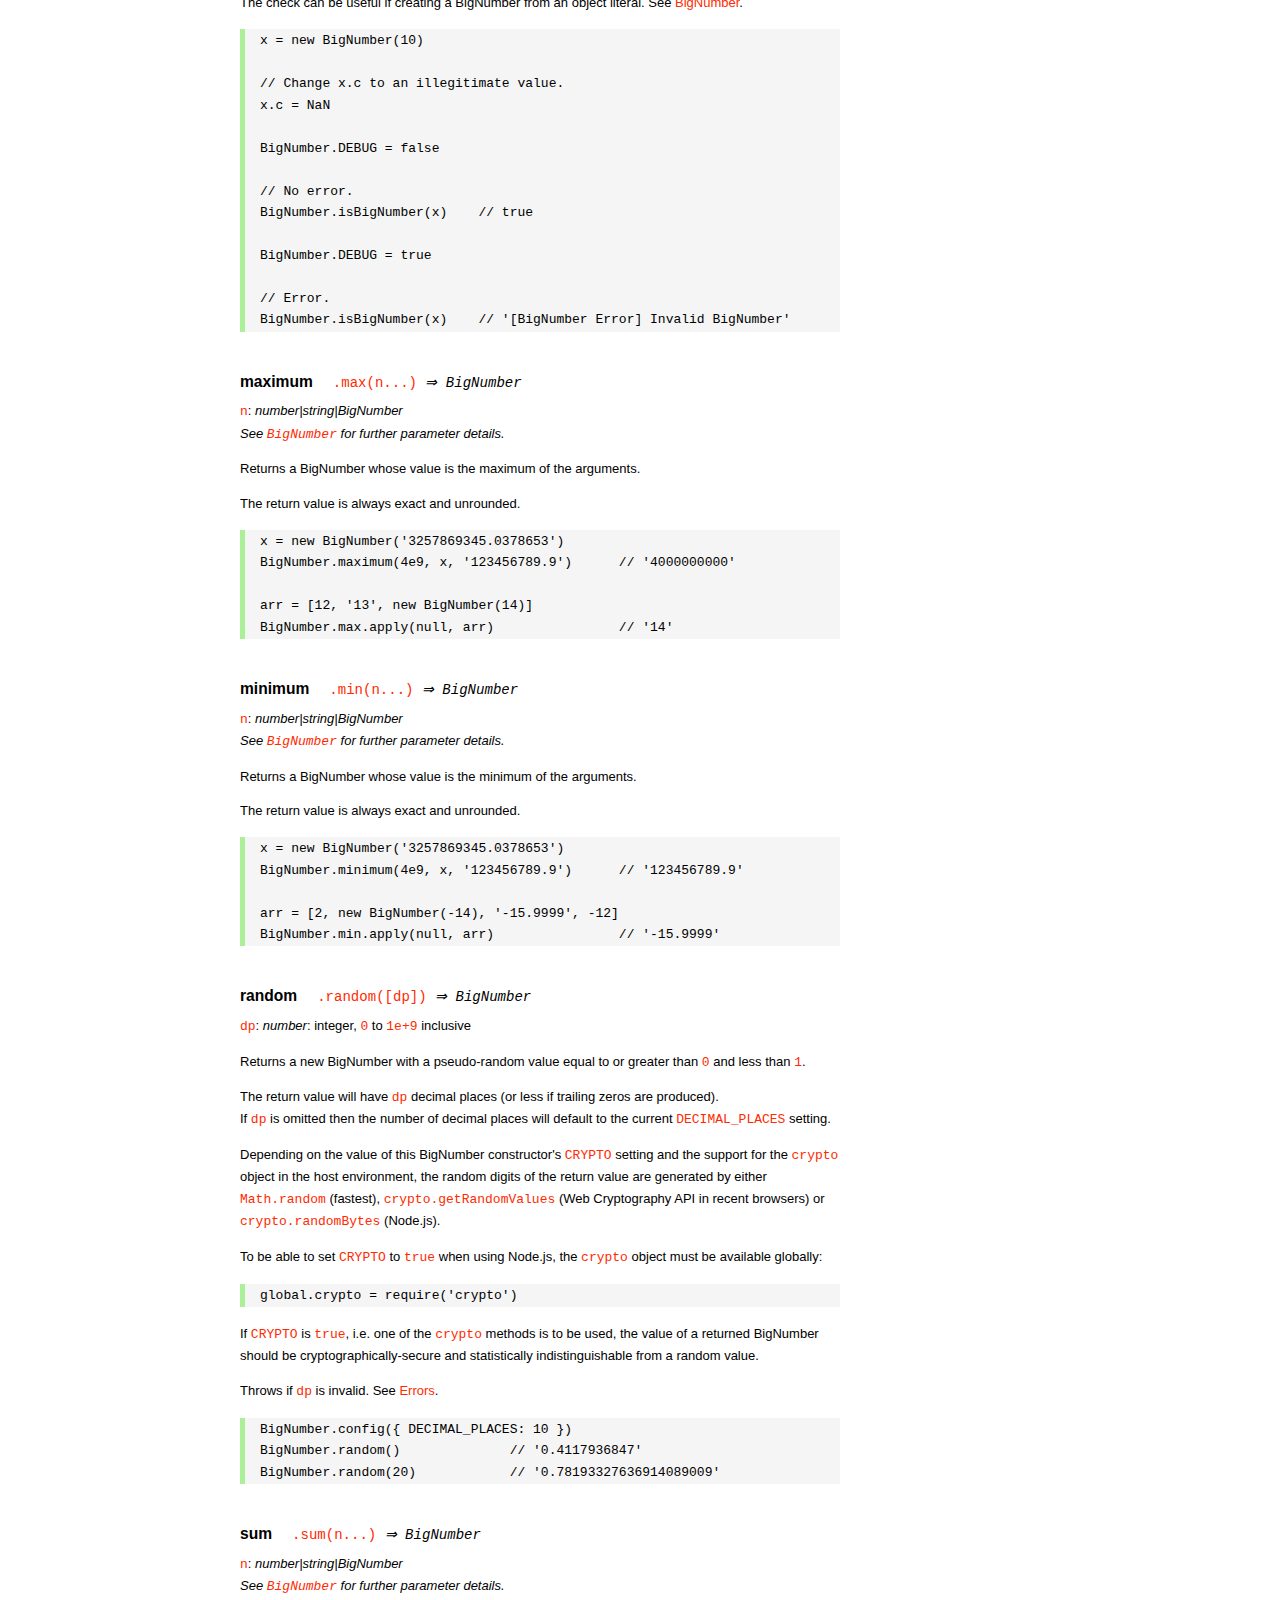
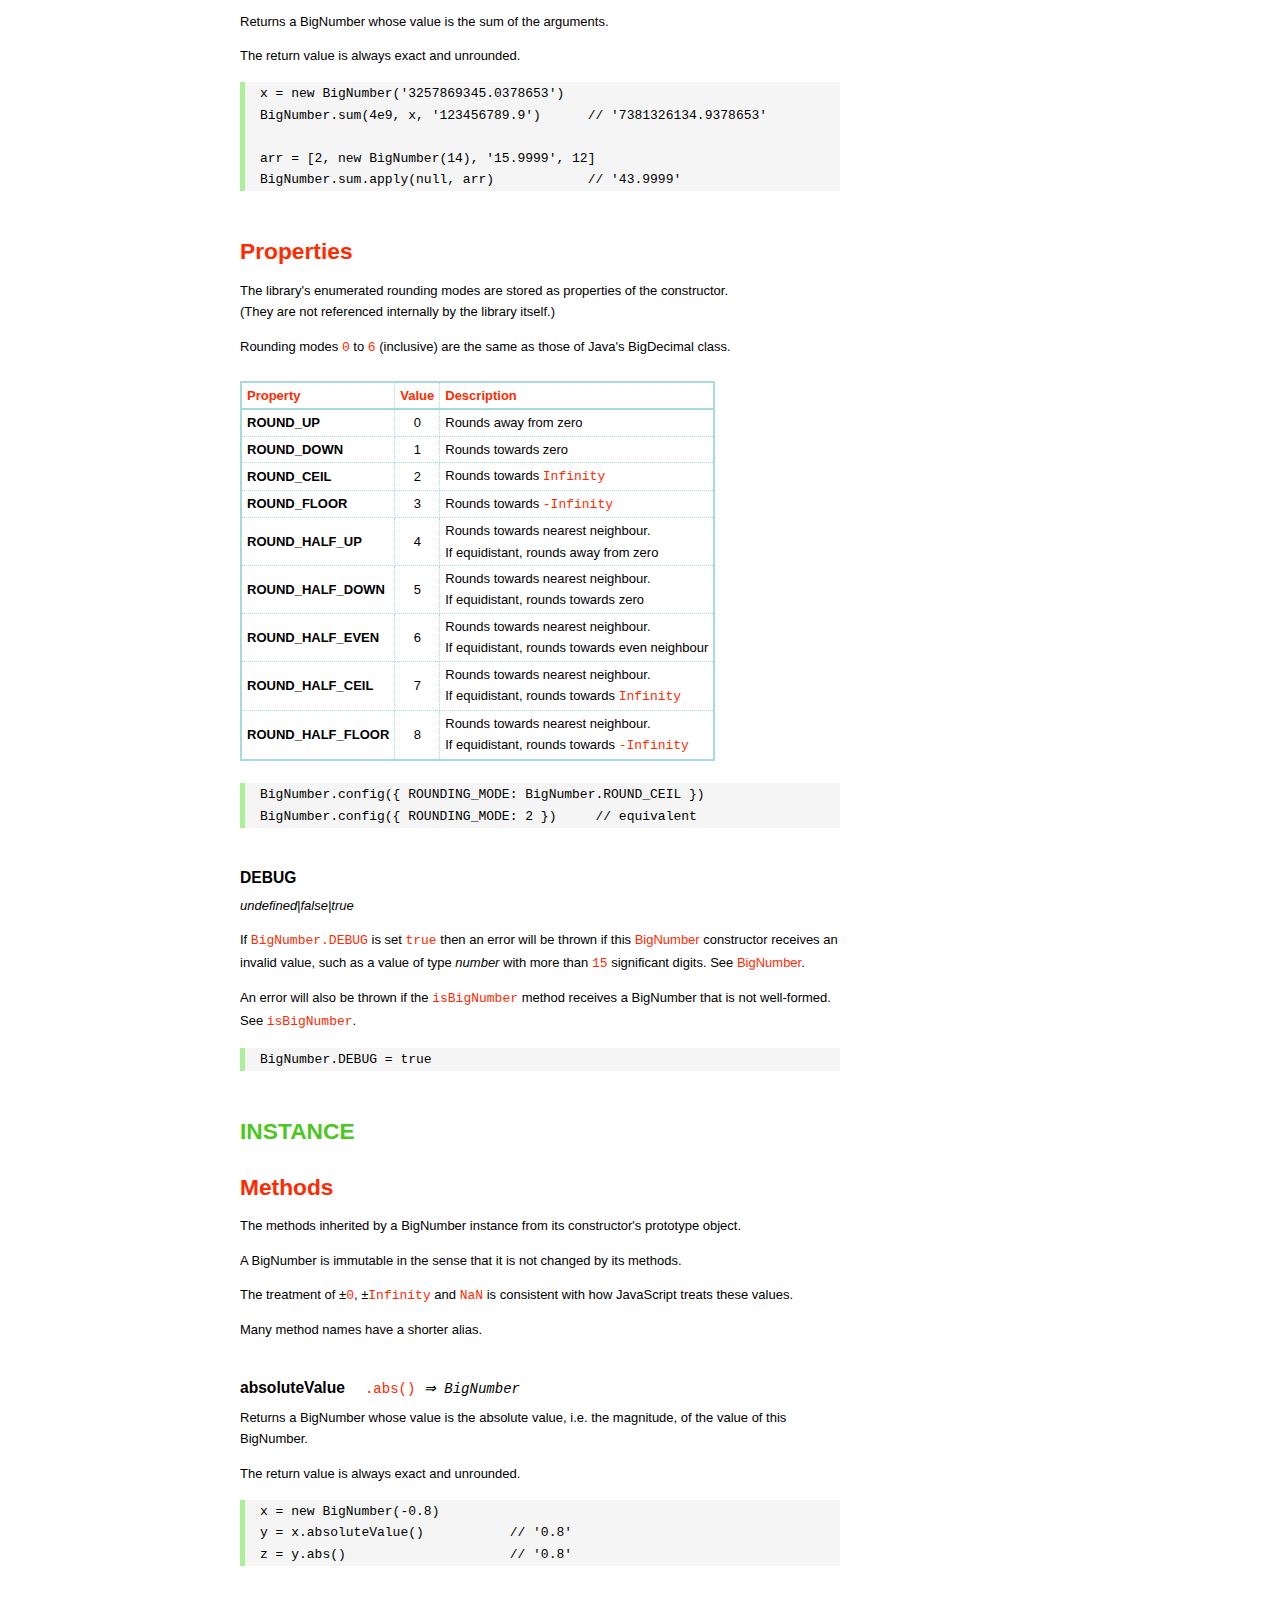
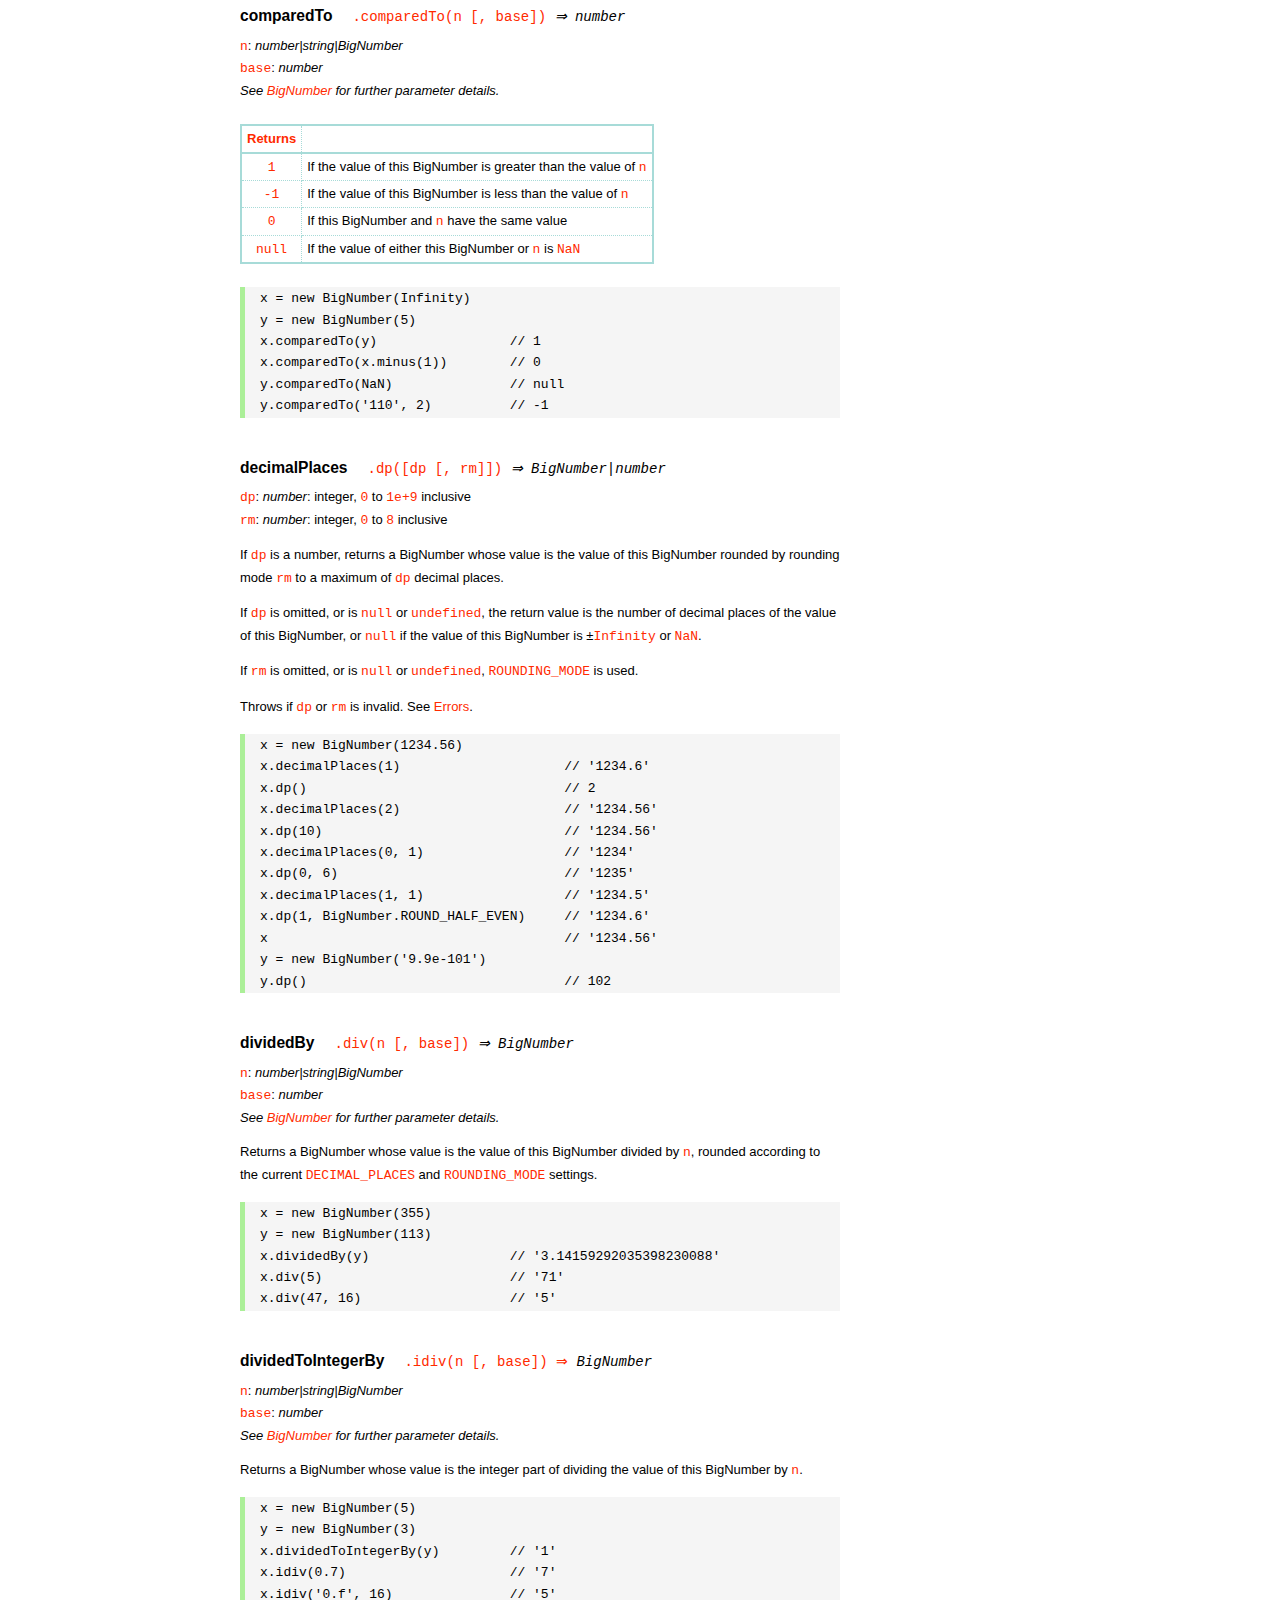
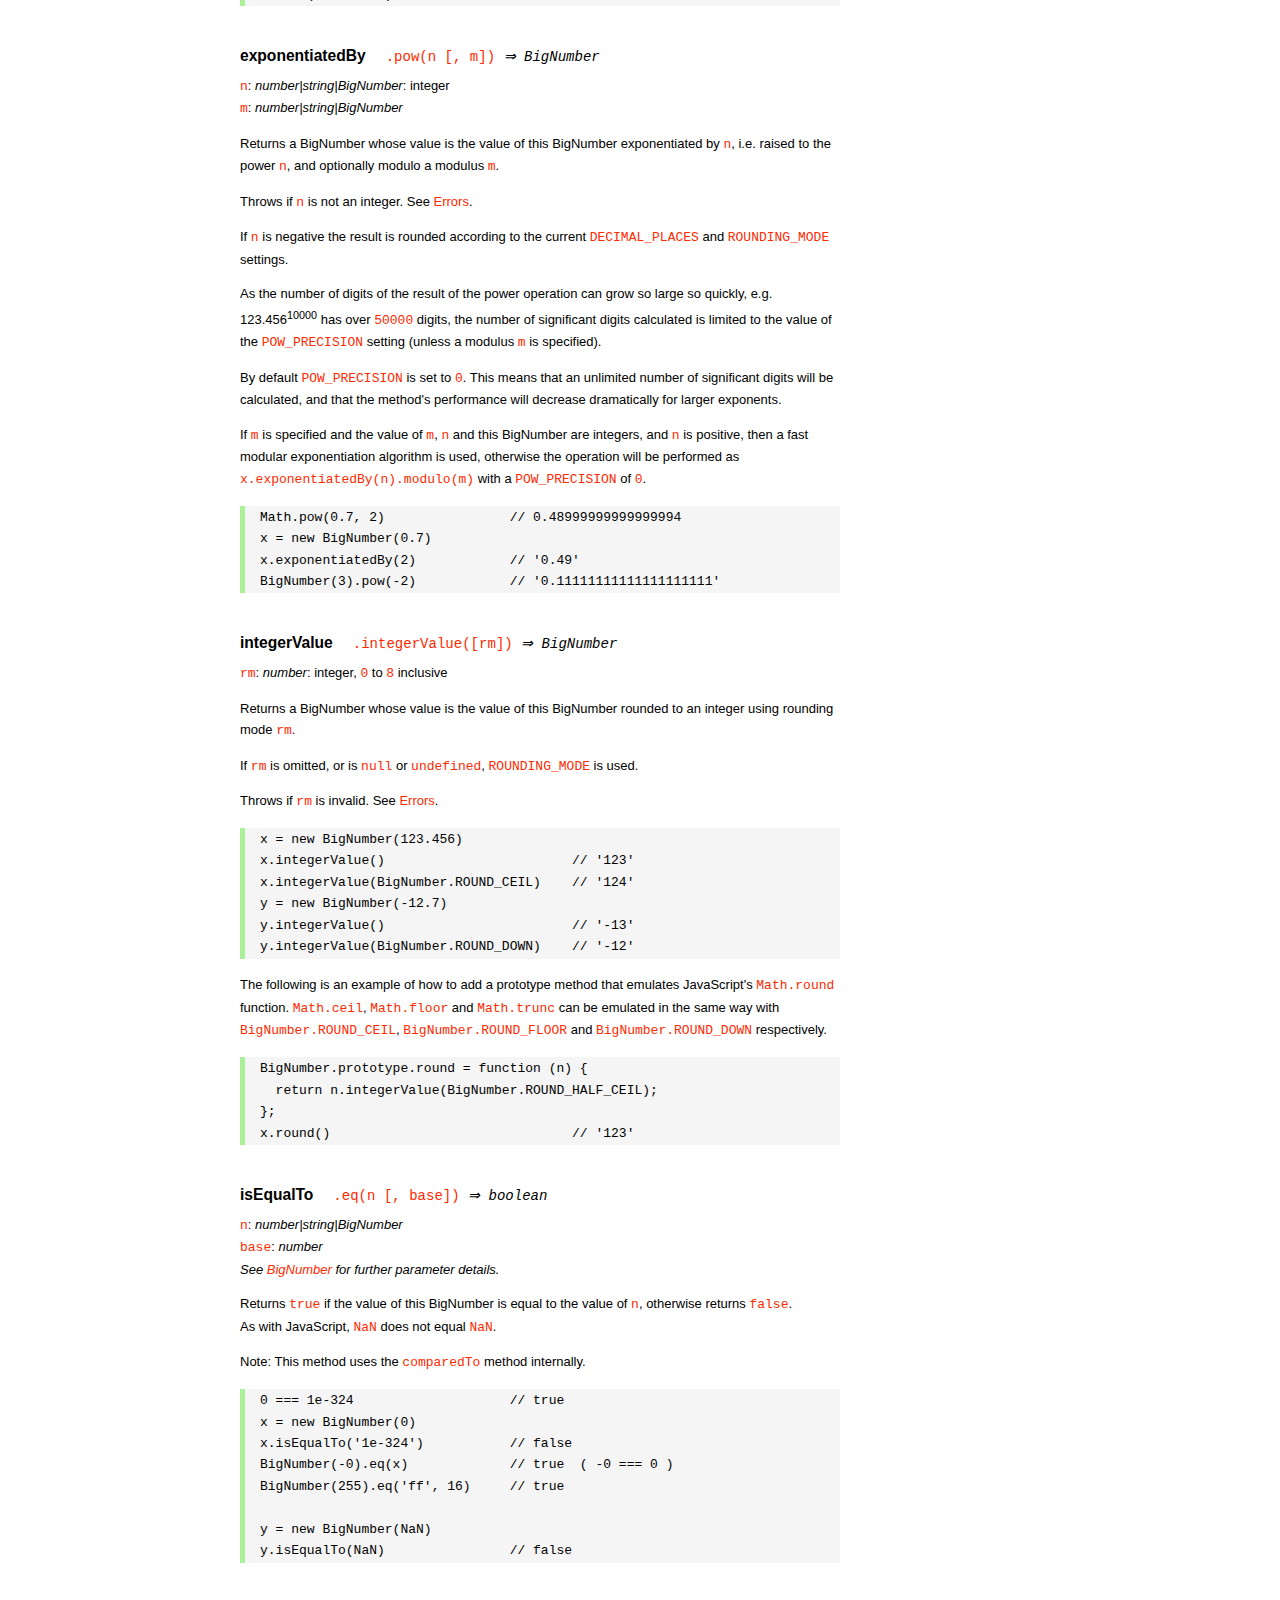
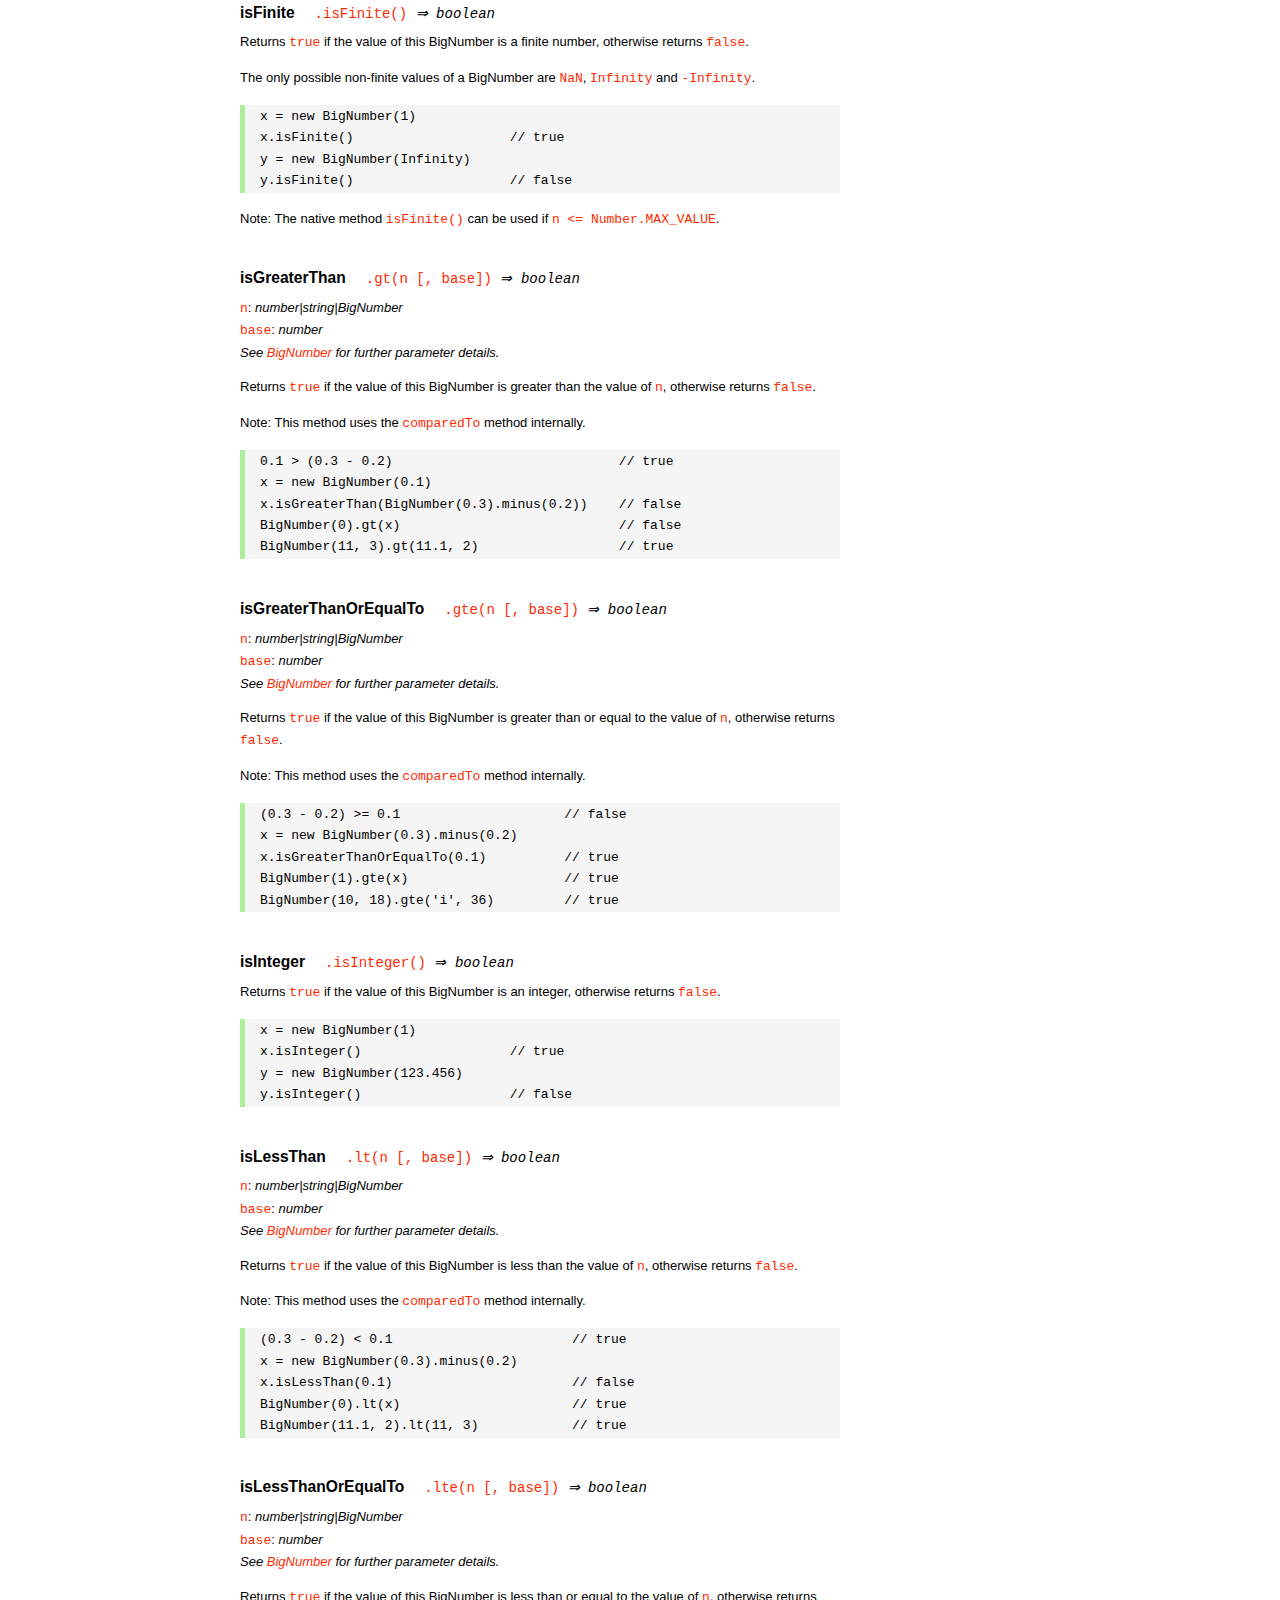
<file: NodeApp/node_modules/bignumber.js/doc/API.html>
<!DOCTYPE HTML>
<html>
<head>
<meta charset="utf-8">
<meta http-equiv="X-UA-Compatible" content="IE=edge">
<meta name="Author" content="M Mclaughlin">
<title>bignumber.js API</title>
<style>
html{font-size:100%}
body{background:#fff;font-family:"Helvetica Neue",Helvetica,Arial,sans-serif;font-size:13px;
  line-height:1.65em;min-height:100%;margin:0}
body,i{color:#000}
.nav{background:#fff;position:fixed;top:0;bottom:0;left:0;width:200px;overflow-y:auto;
  padding:15px 0 30px 15px}
div.container{width:600px;margin:50px 0 50px 240px}
p{margin:0 0 1em;width:600px}
pre,ul{margin:1em 0}
h1,h2,h3,h4,h5{margin:0;padding:1.5em 0 0}
h1,h2{padding:.75em 0}
h1{font:400 3em Verdana,sans-serif;color:#000;margin-bottom:1em}
h2{font-size:2.25em;color:#ff2a00}
h3{font-size:1.75em;color:#4dc71f}
h4{font-size:1.75em;color:#ff2a00;padding-bottom:.75em}
h5{font-size:1.2em;margin-bottom:.4em}
h6{font-size:1.1em;margin-bottom:0.8em;padding:0.5em 0}
dd{padding-top:.35em}
dt{padding-top:.5em}
b{font-weight:700}
dt b{font-size:1.3em}
a,a:visited{color:#ff2a00;text-decoration:none}
a:active,a:hover{outline:0;text-decoration:underline}
.nav a,.nav b,.nav a:visited{display:block;color:#ff2a00;font-weight:700; margin-top:15px}
.nav b{color:#4dc71f;margin-top:20px;cursor:default;width:auto}
ul{list-style-type:none;padding:0 0 0 20px}
.nav ul{line-height:14px;padding-left:0;margin:5px 0 0}
.nav ul a,.nav ul a:visited,span{display:inline;color:#000;font-family:Verdana,Geneva,sans-serif;
  font-size:11px;font-weight:400;margin:0}
.inset,ul.inset{margin-left:20px}
.inset{font-size:.9em}
.nav li{width:auto;margin:0 0 3px}
.alias{font-style:italic;margin-left:20px}
table{border-collapse:collapse;border-spacing:0;border:2px solid #a7dbd8;margin:1.75em 0;padding:0}
td,th{text-align:left;margin:0;padding:2px 5px;border:1px dotted #a7dbd8}
th{border-top:2px solid #a7dbd8;border-bottom:2px solid #a7dbd8;color:#ff2a00}
code,pre{font-family:Consolas, monaco, monospace;font-weight:400}
pre{background:#f5f5f5;white-space:pre-wrap;word-wrap:break-word;border-left:5px solid #abef98;
  padding:1px 0 1px 15px;margin:1.2em 0}
code,.nav-title{color:#ff2a00}
.end{margin-bottom:25px}
.centre{text-align:center}
.error-table{font-size:13px;width:100%}
#faq{margin:3em 0 0}
li span{float:right;margin-right:10px;color:#c0c0c0}
#js{font:inherit;color:#4dc71f}
</style>
</head>
<body>

  <div class="nav">

    <b>v8.1.0</b>

	<a class='nav-title' href="#">API</a>

    <b> CONSTRUCTOR </b>
    <ul>
      <li><a href="#bignumber">BigNumber</a></li>
    </ul>

    <a href="#methods">Methods</a>
    <ul>
      <li><a href="#clone">clone</a></li>
      <li><a href="#config" >config</a><span>set</span></li>
      <li>
        <ul class="inset">
          <li><a href="#decimal-places">DECIMAL_PLACES</a></li>
          <li><a href="#rounding-mode" >ROUNDING_MODE</a></li>
          <li><a href="#exponential-at">EXPONENTIAL_AT</a></li>
          <li><a href="#range"         >RANGE</a></li>
          <li><a href="#crypto"        >CRYPTO</a></li>
          <li><a href="#modulo-mode"   >MODULO_MODE</a></li>
          <li><a href="#pow-precision" >POW_PRECISION</a></li>
          <li><a href="#format"        >FORMAT</a></li>
          <li><a href="#alphabet"      >ALPHABET</a></li>
        </ul>
      </li>
      <li><a href="#isBigNumber">isBigNumber</a></li>
      <li><a href="#max"        >maximum</a><span>max</span></li>
      <li><a href="#min"        >minimum</a><span>min</span></li>
      <li><a href="#random"     >random</a></li>
      <li><a href="#sum"        >sum</a></li>
    </ul>

    <a href="#constructor-properties">Properties</a>
    <ul>
      <li><a href="#round-up"        >ROUND_UP</a></li>
      <li><a href="#round-down"      >ROUND_DOWN</a></li>
      <li><a href="#round-ceil"      >ROUND_CEIL</a></li>
      <li><a href="#round-floor"     >ROUND_FLOOR</a></li>
      <li><a href="#round-half-up"   >ROUND_HALF_UP</a></li>
      <li><a href="#round-half-down" >ROUND_HALF_DOWN</a></li>
      <li><a href="#round-half-even" >ROUND_HALF_EVEN</a></li>
      <li><a href="#round-half-ceil" >ROUND_HALF_CEIL</a></li>
      <li><a href="#round-half-floor">ROUND_HALF_FLOOR</a></li>
      <li><a href="#debug"           >DEBUG</a></li>
    </ul>

    <b> INSTANCE </b>

    <a href="#prototype-methods">Methods</a>
    <ul>
      <li><a href="#abs"    >absoluteValue         </a><span>abs</span>  </li>
      <li><a href="#cmp"    >comparedTo            </a>                  </li>
      <li><a href="#dp"     >decimalPlaces         </a><span>dp</span>   </li>
      <li><a href="#div"    >dividedBy             </a><span>div</span>  </li>
      <li><a href="#divInt" >dividedToIntegerBy    </a><span>idiv</span> </li>
      <li><a href="#pow"    >exponentiatedBy       </a><span>pow</span>  </li>
      <li><a href="#int"    >integerValue          </a>                  </li>
      <li><a href="#eq"     >isEqualTo             </a><span>eq</span>   </li>
      <li><a href="#isF"    >isFinite              </a>                  </li>
      <li><a href="#gt"     >isGreaterThan         </a><span>gt</span>   </li>
      <li><a href="#gte"    >isGreaterThanOrEqualTo</a><span>gte</span>  </li>
      <li><a href="#isInt"  >isInteger             </a>                  </li>
      <li><a href="#lt"     >isLessThan            </a><span>lt</span>   </li>
      <li><a href="#lte"    >isLessThanOrEqualTo   </a><span>lte</span>  </li>
      <li><a href="#isNaN"  >isNaN                 </a>                  </li>
      <li><a href="#isNeg"  >isNegative            </a>                  </li>
      <li><a href="#isPos"  >isPositive            </a>                  </li>
      <li><a href="#isZ"    >isZero                </a>                  </li>
      <li><a href="#minus"  >minus                 </a>                  </li>
      <li><a href="#mod"    >modulo                </a><span>mod</span>  </li>
      <li><a href="#times"  >multipliedBy          </a><span>times</span></li>
      <li><a href="#neg"    >negated               </a>                  </li>
      <li><a href="#plus"   >plus                  </a>                  </li>
      <li><a href="#sd"     >precision             </a><span>sd</span>   </li>
      <li><a href="#shift"  >shiftedBy             </a>                  </li>
      <li><a href="#sqrt"   >squareRoot            </a><span>sqrt</span> </li>
      <li><a href="#toE"    >toExponential         </a>                  </li>
      <li><a href="#toFix"  >toFixed               </a>                  </li>
      <li><a href="#toFor"  >toFormat              </a>                  </li>
      <li><a href="#toFr"   >toFraction            </a>                  </li>
      <li><a href="#toJSON" >toJSON                </a>                  </li>
      <li><a href="#toN"    >toNumber              </a>                  </li>
      <li><a href="#toP"    >toPrecision           </a>                  </li>
      <li><a href="#toS"    >toString              </a>                  </li>
      <li><a href="#valueOf">valueOf               </a>                  </li>
    </ul>

    <a href="#instance-properties">Properties</a>
    <ul>
      <li><a href="#coefficient">c: coefficient</a></li>
      <li><a href="#exponent"   >e: exponent</a></li>
      <li><a href="#sign"       >s: sign</a></li>
    </ul>

    <a href="#zero-nan-infinity">Zero, NaN &amp; Infinity</a>
    <a href="#Errors">Errors</a>
    <a href="#type-coercion">Type coercion</a>
    <a class='end' href="#faq">FAQ</a>

  </div>

  <div class="container">

    <h1>bignumber<span id='js'>.js</span></h1>

    <p>A JavaScript library for arbitrary-precision arithmetic.</p>
    <p><a href="https://github.com/MikeMcl/bignumber.js">Hosted on GitHub</a>. </p>

    <h2>API</h2>

    <p>
      See the <a href='https://github.com/MikeMcl/bignumber.js'>README</a> on GitHub for a
      quick-start introduction.
    </p>
    <p>
      In all examples below, <code>var</code> and semicolons are not shown, and if a commented-out
      value is in quotes it means <code>toString</code> has been called on the preceding expression.
    </p>


    <h3>CONSTRUCTOR</h3>


    <h5 id="bignumber">
      BigNumber<code class='inset'>BigNumber(n [, base]) <i>&rArr; BigNumber</i></code>
    </h5>
    <p>
      <code>n</code>: <i>number|string|BigNumber</i><br />
      <code>base</code>: <i>number</i>: integer, <code>2</code> to <code>36</code> inclusive. (See
      <a href='#alphabet'><code>ALPHABET</code></a> to extend this range).
    </p>
    <p>
      Returns a new instance of a BigNumber object with value <code>n</code>, where <code>n</code>
      is a numeric value in the specified <code>base</code>, or base <code>10</code> if
      <code>base</code> is omitted or is <code>null</code> or <code>undefined</code>.
    </p>
    <pre>
x = new BigNumber(123.4567)                // '123.4567'
// 'new' is optional
y = BigNumber(x)                           // '123.4567'</pre>
    <p>
      If <code>n</code> is a base <code>10</code> value it can be in normal (fixed-point) or
      exponential notation. Values in other bases must be in normal notation. Values in any base can
      have fraction digits, i.e. digits after the decimal point.
    </p>
    <pre>
new BigNumber(43210)                       // '43210'
new BigNumber('4.321e+4')                  // '43210'
new BigNumber('-735.0918e-430')            // '-7.350918e-428'
new BigNumber('123412421.234324', 5)       // '607236.557696'</pre>
    <p>
      Signed <code>0</code>, signed <code>Infinity</code> and <code>NaN</code> are supported.
    </p>
    <pre>
new BigNumber('-Infinity')                 // '-Infinity'
new BigNumber(NaN)                         // 'NaN'
new BigNumber(-0)                          // '0'
new BigNumber('.5')                        // '0.5'
new BigNumber('+2')                        // '2'</pre>
    <p>
      String values in hexadecimal literal form, e.g. <code>'0xff'</code>, are valid, as are
      string values with the octal and binary prefixs <code>'0o'</code> and <code>'0b'</code>.
      String values in octal literal form without the prefix will be interpreted as
      decimals, e.g. <code>'011'</code> is interpreted as 11, not 9.
    </p>
    <pre>
new BigNumber(-10110100.1, 2)              // '-180.5'
new BigNumber('-0b10110100.1')             // '-180.5'
new BigNumber('ff.8', 16)                  // '255.5'
new BigNumber('0xff.8')                    // '255.5'</pre>
    <p>
      If a base is specified, <code>n</code> is rounded according to the current
      <a href='#decimal-places'><code>DECIMAL_PLACES</code></a> and
      <a href='#rounding-mode'><code>ROUNDING_MODE</code></a> settings. <em>This includes base
      <code>10</code> so don't include a <code>base</code> parameter for decimal values unless
      this behaviour is wanted.</em>
    </p>
    <pre>BigNumber.config({ DECIMAL_PLACES: 5 })
new BigNumber(1.23456789)                  // '1.23456789'
new BigNumber(1.23456789, 10)              // '1.23457'</pre>
    <p>An error is thrown if <code>base</code> is invalid. See <a href='#Errors'>Errors</a>.</p>
    <p>
      There is no limit to the number of digits of a value of type <em>string</em> (other than
      that of JavaScript's maximum array size). See <a href='#range'><code>RANGE</code></a> to set
      the maximum and minimum possible exponent value of a BigNumber.
    </p>
    <pre>
new BigNumber('5032485723458348569331745.33434346346912144534543')
new BigNumber('4.321e10000000')</pre>
    <p>BigNumber <code>NaN</code> is returned if <code>n</code> is invalid
    (unless <code>BigNumber.DEBUG</code> is <code>true</code>, see below).</p>
    <pre>
new BigNumber('.1*')                       // 'NaN'
new BigNumber('blurgh')                    // 'NaN'
new BigNumber(9, 2)                        // 'NaN'</pre>
    <p>
      To aid in debugging, if <code>BigNumber.DEBUG</code> is <code>true</code> then an error will
      be thrown on an invalid <code>n</code>. An error will also be thrown if <code>n</code> is of
      type <em>number</em> with more than <code>15</code> significant digits, as calling
      <code><a href='#toS'>toString</a></code> or <code><a href='#valueOf'>valueOf</a></code> on
      these numbers may not result in the intended value.
    </p>
      <pre>
console.log(823456789123456.3)            //  823456789123456.2
new BigNumber(823456789123456.3)          // '823456789123456.2'
BigNumber.DEBUG = true
// '[BigNumber Error] Number primitive has more than 15 significant digits'
new BigNumber(823456789123456.3)
// '[BigNumber Error] Not a base 2 number'
new BigNumber(9, 2)</pre>
    <p>
      A BigNumber can also be created from an object literal.
      Use <code><a href='#isBigNumber'>isBigNumber</a></code> to check that it is well-formed.
    </p>
    <pre>new BigNumber({ s: 1, e: 2, c: [ 777, 12300000000000 ], _isBigNumber: true })    // '777.123'</pre>




    <h4 id="methods">Methods</h4>
     <p>The static methods of a BigNumber constructor.</p>




    <h5 id="clone">clone
      <code class='inset'>.clone([object]) <i>&rArr; BigNumber constructor</i></code>
    </h5>
    <p><code>object</code>: <i>object</i></p>
    <p>
      Returns a new independent BigNumber constructor with configuration as described by
      <code>object</code> (see <a href='#config'><code>config</code></a>), or with the default
      configuration if <code>object</code> is <code>null</code> or <code>undefined</code>.
    </p>
    <p>
      Throws if <code>object</code> is not an object. See <a href='#Errors'>Errors</a>.
    </p>
    <pre>BigNumber.config({ DECIMAL_PLACES: 5 })
BN = BigNumber.clone({ DECIMAL_PLACES: 9 })

x = new BigNumber(1)
y = new BN(1)

x.div(3)                        // 0.33333
y.div(3)                        // 0.333333333

// BN = BigNumber.clone({ DECIMAL_PLACES: 9 }) is equivalent to:
BN = BigNumber.clone()
BN.config({ DECIMAL_PLACES: 9 })</pre>



    <h5 id="config">config<code class='inset'>set([object]) <i>&rArr; object</i></code></h5>
    <p>
      <code>object</code>: <i>object</i>: an object that contains some or all of the following
      properties.
    </p>
    <p>Configures the settings for this particular BigNumber constructor.</p>

    <dl class='inset'>
      <dt id="decimal-places"><code><b>DECIMAL_PLACES</b></code></dt>
      <dd>
        <i>number</i>: integer, <code>0</code> to <code>1e+9</code> inclusive<br />
        Default value: <code>20</code>
      </dd>
      <dd>
        The <u>maximum</u> number of decimal places of the results of operations involving
        division, i.e. division, square root and base conversion operations, and power
        operations with negative exponents.<br />
      </dd>
      <dd>
      <pre>BigNumber.config({ DECIMAL_PLACES: 5 })
BigNumber.set({ DECIMAL_PLACES: 5 })    // equivalent</pre>
      </dd>



      <dt id="rounding-mode"><code><b>ROUNDING_MODE</b></code></dt>
      <dd>
        <i>number</i>: integer, <code>0</code> to <code>8</code> inclusive<br />
        Default value: <code>4</code> <a href="#round-half-up">(<code>ROUND_HALF_UP</code>)</a>
      </dd>
      <dd>
        The rounding mode used in the above operations and the default rounding mode of
        <a href='#dp'><code>decimalPlaces</code></a>,
        <a href='#sd'><code>precision</code></a>,
        <a href='#toE'><code>toExponential</code></a>,
        <a href='#toFix'><code>toFixed</code></a>,
        <a href='#toFor'><code>toFormat</code></a> and
        <a href='#toP'><code>toPrecision</code></a>.
      </dd>
      <dd>The modes are available as enumerated properties of the BigNumber constructor.</dd>
       <dd>
      <pre>BigNumber.config({ ROUNDING_MODE: 0 })
BigNumber.set({ ROUNDING_MODE: BigNumber.ROUND_UP })    // equivalent</pre>
        </dd>



      <dt id="exponential-at"><code><b>EXPONENTIAL_AT</b></code></dt>
      <dd>
        <i>number</i>: integer, magnitude <code>0</code> to <code>1e+9</code> inclusive, or
        <br />
        <i>number</i>[]: [ integer <code>-1e+9</code> to <code>0</code> inclusive, integer
        <code>0</code> to <code>1e+9</code> inclusive ]<br />
        Default value: <code>[-7, 20]</code>
      </dd>
      <dd>
        The exponent value(s) at which <code>toString</code> returns exponential notation.
      </dd>
      <dd>
        If a single number is assigned, the value is the exponent magnitude.<br />
        If an array of two numbers is assigned then the first number is the negative exponent
        value at and beneath which exponential notation is used, and the second number is the
        positive exponent value at and above which the same.
      </dd>
      <dd>
        For example, to emulate JavaScript numbers in terms of the exponent values at which they
        begin to use exponential notation, use <code>[-7, 20]</code>.
      </dd>
      <dd>
      <pre>BigNumber.config({ EXPONENTIAL_AT: 2 })
new BigNumber(12.3)         // '12.3'        e is only 1
new BigNumber(123)          // '1.23e+2'
new BigNumber(0.123)        // '0.123'       e is only -1
new BigNumber(0.0123)       // '1.23e-2'

BigNumber.config({ EXPONENTIAL_AT: [-7, 20] })
new BigNumber(123456789)    // '123456789'   e is only 8
new BigNumber(0.000000123)  // '1.23e-7'

// Almost never return exponential notation:
BigNumber.config({ EXPONENTIAL_AT: 1e+9 })

// Always return exponential notation:
BigNumber.config({ EXPONENTIAL_AT: 0 })</pre>
      </dd>
      <dd>
        Regardless of the value of <code>EXPONENTIAL_AT</code>, the <code>toFixed</code> method
        will always return a value in normal notation and the <code>toExponential</code> method
        will always return a value in exponential form.
      </dd>
      <dd>
        Calling <code>toString</code> with a base argument, e.g. <code>toString(10)</code>, will
        also always return normal notation.
      </dd>



      <dt id="range"><code><b>RANGE</b></code></dt>
      <dd>
        <i>number</i>: integer, magnitude <code>1</code> to <code>1e+9</code> inclusive, or
        <br />
        <i>number</i>[]: [ integer <code>-1e+9</code> to <code>-1</code> inclusive, integer
        <code>1</code> to <code>1e+9</code> inclusive ]<br />
        Default value: <code>[-1e+9, 1e+9]</code>
      </dd>
      <dd>
        The exponent value(s) beyond which overflow to <code>Infinity</code> and underflow to
        zero occurs.
      </dd>
      <dd>
        If a single number is assigned, it is the maximum exponent magnitude: values wth a
        positive exponent of greater magnitude become <code>Infinity</code> and those with a
        negative exponent of greater magnitude become zero.
      <dd>
        If an array of two numbers is assigned then the first number is the negative exponent
        limit and the second number is the positive exponent limit.
      </dd>
      <dd>
        For example, to emulate JavaScript numbers in terms of the exponent values at which they
        become zero and <code>Infinity</code>, use <code>[-324, 308]</code>.
      </dd>
      <dd>
      <pre>BigNumber.config({ RANGE: 500 })
BigNumber.config().RANGE     // [ -500, 500 ]
new BigNumber('9.999e499')   // '9.999e+499'
new BigNumber('1e500')       // 'Infinity'
new BigNumber('1e-499')      // '1e-499'
new BigNumber('1e-500')      // '0'

BigNumber.config({ RANGE: [-3, 4] })
new BigNumber(99999)         // '99999'      e is only 4
new BigNumber(100000)        // 'Infinity'   e is 5
new BigNumber(0.001)         // '0.01'       e is only -3
new BigNumber(0.0001)        // '0'          e is -4</pre>
      </dd>
      <dd>
        The largest possible magnitude of a finite BigNumber is
        <code>9.999...e+1000000000</code>.<br />
        The smallest possible magnitude of a non-zero BigNumber is <code>1e-1000000000</code>.
      </dd>



      <dt id="crypto"><code><b>CRYPTO</b></code></dt>
      <dd>
        <i>boolean</i>: <code>true</code> or <code>false</code>.<br />
        Default value: <code>false</code>
      </dd>
      <dd>
        The value that determines whether cryptographically-secure pseudo-random number
        generation is used.
      </dd>
      <dd>
        If <code>CRYPTO</code> is set to <code>true</code> then the
        <a href='#random'><code>random</code></a> method will generate random digits using
        <code>crypto.getRandomValues</code> in browsers that support it, or
        <code>crypto.randomBytes</code> if using Node.js.
      </dd>
      <dd>
        If neither function is supported by the host environment then attempting to set
        <code>CRYPTO</code> to <code>true</code> will fail and an exception will be thrown.
      </dd>
      <dd>
        If <code>CRYPTO</code> is <code>false</code> then the source of randomness used will be
        <code>Math.random</code> (which is assumed to generate at least <code>30</code> bits of
        randomness).
      </dd>
      <dd>See <a href='#random'><code>random</code></a>.</dd>
      <dd>
      <pre>
// Node.js
global.crypto = require('crypto')

BigNumber.config({ CRYPTO: true })
BigNumber.config().CRYPTO       // true
BigNumber.random()              // 0.54340758610486147524</pre>
      </dd>



      <dt id="modulo-mode"><code><b>MODULO_MODE</b></code></dt>
      <dd>
        <i>number</i>: integer, <code>0</code> to <code>9</code> inclusive<br />
        Default value: <code>1</code> (<a href="#round-down"><code>ROUND_DOWN</code></a>)
      </dd>
      <dd>The modulo mode used when calculating the modulus: <code>a mod n</code>.</dd>
      <dd>
        The quotient, <code>q = a / n</code>, is calculated according to the
        <a href='#rounding-mode'><code>ROUNDING_MODE</code></a> that corresponds to the chosen
        <code>MODULO_MODE</code>.
      </dd>
      <dd>The remainder, <code>r</code>, is calculated as: <code>r = a - n * q</code>.</dd>
      <dd>
        The modes that are most commonly used for the modulus/remainder operation are shown in
        the following table. Although the other rounding modes can be used, they may not give
        useful results.
      </dd>
      <dd>
        <table>
          <tr><th>Property</th><th>Value</th><th>Description</th></tr>
          <tr>
            <td><b>ROUND_UP</b></td><td class='centre'>0</td>
            <td>
              The remainder is positive if the dividend is negative, otherwise it is negative.
            </td>
          </tr>
          <tr>
            <td><b>ROUND_DOWN</b></td><td class='centre'>1</td>
            <td>
              The remainder has the same sign as the dividend.<br />
              This uses 'truncating division' and matches the behaviour of JavaScript's
              remainder operator <code>%</code>.
            </td>
          </tr>
          <tr>
            <td><b>ROUND_FLOOR</b></td><td class='centre'>3</td>
            <td>
              The remainder has the same sign as the divisor.<br />
              This matches Python's <code>%</code> operator.
            </td>
          </tr>
          <tr>
            <td><b>ROUND_HALF_EVEN</b></td><td class='centre'>6</td>
            <td>The <i>IEEE 754</i> remainder function.</td>
          </tr>
           <tr>
             <td><b>EUCLID</b></td><td class='centre'>9</td>
             <td>
               The remainder is always positive. Euclidian division: <br />
               <code>q = sign(n) * floor(a / abs(n))</code>
             </td>
           </tr>
        </table>
      </dd>
      <dd>
        The rounding/modulo modes are available as enumerated properties of the BigNumber
        constructor.
      </dd>
      <dd>See <a href='#mod'><code>modulo</code></a>.</dd>
      <dd>
        <pre>BigNumber.config({ MODULO_MODE: BigNumber.EUCLID })
BigNumber.config({ MODULO_MODE: 9 })          // equivalent</pre>
      </dd>



      <dt id="pow-precision"><code><b>POW_PRECISION</b></code></dt>
      <dd>
        <i>number</i>: integer, <code>0</code> to <code>1e+9</code> inclusive.<br />
        Default value: <code>0</code>
      </dd>
      <dd>
        The <i>maximum</i> precision, i.e. number of significant digits, of the result of the power
        operation (unless a modulus is specified).
      </dd>
      <dd>If set to <code>0</code>, the number of significant digits will not be limited.</dd>
      <dd>See <a href='#pow'><code>exponentiatedBy</code></a>.</dd>
      <dd><pre>BigNumber.config({ POW_PRECISION: 100 })</pre></dd>



      <dt id="format"><code><b>FORMAT</b></code></dt>
      <dd><i>object</i></dd>
      <dd>
        The <code>FORMAT</code> object configures the format of the string returned by the
        <a href='#toFor'><code>toFormat</code></a> method.
      </dd>
      <dd>
        The example below shows the properties of the <code>FORMAT</code> object that are
        recognised, and their default values.
      </dd>
      <dd>
         Unlike the other configuration properties, the values of the properties of the
         <code>FORMAT</code> object will not be checked for validity. The existing
         <code>FORMAT</code> object will simply be replaced by the object that is passed in.
         The object can include any number of the properties shown below.
      </dd>
      <dd>See <a href='#toFor'><code>toFormat</code></a> for examples of usage.</dd>
      <dd>
      <pre>
BigNumber.config({
  FORMAT: {
    // string to prepend
    prefix: '',
    // decimal separator
    decimalSeparator: '.',
    // grouping separator of the integer part
    groupSeparator: ',',
    // primary grouping size of the integer part
    groupSize: 3,
    // secondary grouping size of the integer part
    secondaryGroupSize: 0,
    // grouping separator of the fraction part
    fractionGroupSeparator: ' ',
    // grouping size of the fraction part
    fractionGroupSize: 0,
    // string to append
    suffix: ''
  }
});</pre>
      </dd>



      <dt id="alphabet"><code><b>ALPHABET</b></code></dt>
      <dd>
        <i>string</i><br />
        Default value: <code>'0123456789abcdefghijklmnopqrstuvwxyz'</code>
      </dd>
      <dd>
        The alphabet used for base conversion. The length of the alphabet corresponds to the
        maximum value of the base argument that can be passed to the
        <a href='#bignumber'><code>BigNumber</code></a> constructor or
        <a href='#toS'><code>toString</code></a>.
      </dd>
      <dd>
        There is no maximum length for the alphabet, but it must be at least 2 characters long, and
        it must not contain whitespace or a repeated character, or the sign indicators
        <code>'+'</code> and <code>'-'</code>, or the decimal separator <code>'.'</code>.
      </dd>
      <dd>
        <pre>// duodecimal (base 12)
BigNumber.config({ ALPHABET: '0123456789TE' })
x = new BigNumber('T', 12)
x.toString()                // '10'
x.toString(12)              // 'T'</pre>
      </dd>



    </dl>
    <br /><br />
    <p>Returns an object with the above properties and their current values.</p>
    <p>
      Throws if <code>object</code> is not an object, or if an invalid value is assigned to
      one or more of the above properties. See <a href='#Errors'>Errors</a>.
    </p>
    <pre>
BigNumber.config({
  DECIMAL_PLACES: 40,
  ROUNDING_MODE: BigNumber.ROUND_HALF_CEIL,
  EXPONENTIAL_AT: [-10, 20],
  RANGE: [-500, 500],
  CRYPTO: true,
  MODULO_MODE: BigNumber.ROUND_FLOOR,
  POW_PRECISION: 80,
  FORMAT: {
    groupSize: 3,
    groupSeparator: ' ',
    decimalSeparator: ','
  },
  ALPHABET: '0123456789abcdefghijklmnopqrstuvwxyzABCDEFGHIJKLMNOPQRSTUVWXYZ$_'
});

obj = BigNumber.config();
obj.DECIMAL_PLACES        // 40
obj.RANGE                 // [-500, 500]</pre>



    <h5 id="isBigNumber">
      isBigNumber<code class='inset'>.isBigNumber(value) <i>&rArr; boolean</i></code>
    </h5>
    <p><code>value</code>: <i>any</i><br /></p>
    <p>
      Returns <code>true</code> if <code>value</code> is a BigNumber instance, otherwise returns
      <code>false</code>.
    </p>
    <pre>x = 42
y = new BigNumber(x)

BigNumber.isBigNumber(x)             // false
y instanceof BigNumber               // true
BigNumber.isBigNumber(y)             // true

BN = BigNumber.clone();
z = new BN(x)
z instanceof BigNumber               // false
BigNumber.isBigNumber(z)             // true</pre>
    <p>
      If <code>value</code> is a BigNumber instance and <code>BigNumber.DEBUG</code> is <code>true</code>,
      then this method will also check if <code>value</code> is well-formed, and throw if it is not.
      See <a href='#Errors'>Errors</a>.
    </p>
    <p>
      The check can be useful if creating a BigNumber from an object literal.
      See <a href='#bignumber'>BigNumber</a>.
    </p>
    <pre>
x = new BigNumber(10)

// Change x.c to an illegitimate value.
x.c = NaN

BigNumber.DEBUG = false

// No error.
BigNumber.isBigNumber(x)    // true

BigNumber.DEBUG = true

// Error.
BigNumber.isBigNumber(x)    // '[BigNumber Error] Invalid BigNumber'</pre>



    <h5 id="max">maximum<code class='inset'>.max(n...) <i>&rArr; BigNumber</i></code></h5>
    <p>
      <code>n</code>: <i>number|string|BigNumber</i><br />
      <i>See <code><a href="#bignumber">BigNumber</a></code> for further parameter details.</i>
    </p>
    <p>
      Returns a BigNumber whose value is the maximum of the arguments.
    </p>
    <p>The return value is always exact and unrounded.</p>
    <pre>x = new BigNumber('3257869345.0378653')
BigNumber.maximum(4e9, x, '123456789.9')      // '4000000000'

arr = [12, '13', new BigNumber(14)]
BigNumber.max.apply(null, arr)                // '14'</pre>



    <h5 id="min">minimum<code class='inset'>.min(n...) <i>&rArr; BigNumber</i></code></h5>
    <p>
      <code>n</code>: <i>number|string|BigNumber</i><br />
      <i>See <code><a href="#bignumber">BigNumber</a></code> for further parameter details.</i>
    </p>
    <p>
      Returns a BigNumber whose value is the minimum of the arguments.
    </p>
    <p>The return value is always exact and unrounded.</p>
    <pre>x = new BigNumber('3257869345.0378653')
BigNumber.minimum(4e9, x, '123456789.9')      // '123456789.9'

arr = [2, new BigNumber(-14), '-15.9999', -12]
BigNumber.min.apply(null, arr)                // '-15.9999'</pre>



    <h5 id="random">
      random<code class='inset'>.random([dp]) <i>&rArr; BigNumber</i></code>
    </h5>
    <p><code>dp</code>: <i>number</i>: integer, <code>0</code> to <code>1e+9</code> inclusive</p>
    <p>
      Returns a new BigNumber with a pseudo-random value equal to or greater than <code>0</code> and
      less than <code>1</code>.
    </p>
    <p>
      The return value will have <code>dp</code> decimal places (or less if trailing zeros are
      produced).<br />
      If <code>dp</code> is omitted then the number of decimal places will default to the current
      <a href='#decimal-places'><code>DECIMAL_PLACES</code></a> setting.
    </p>
    <p>
      Depending on the value of this BigNumber constructor's
      <a href='#crypto'><code>CRYPTO</code></a> setting and the support for the
      <code>crypto</code> object in the host environment, the random digits of the return value are
      generated by either <code>Math.random</code> (fastest), <code>crypto.getRandomValues</code>
      (Web Cryptography API in recent browsers) or <code>crypto.randomBytes</code> (Node.js).
    </p>
    <p>
      To be able to set <a href='#crypto'><code>CRYPTO</code></a> to <code>true</code> when using
      Node.js, the <code>crypto</code> object must be available globally:
    </p>
    <pre>global.crypto = require('crypto')</pre>
    <p>
      If <a href='#crypto'><code>CRYPTO</code></a> is <code>true</code>, i.e. one of the
      <code>crypto</code> methods is to be used, the value of a returned BigNumber should be
      cryptographically-secure and statistically indistinguishable from a random value.
    </p>
    <p>
      Throws if <code>dp</code> is invalid. See <a href='#Errors'>Errors</a>.
    </p>
    <pre>BigNumber.config({ DECIMAL_PLACES: 10 })
BigNumber.random()              // '0.4117936847'
BigNumber.random(20)            // '0.78193327636914089009'</pre>



    <h5 id="sum">sum<code class='inset'>.sum(n...) <i>&rArr; BigNumber</i></code></h5>
    <p>
      <code>n</code>: <i>number|string|BigNumber</i><br />
      <i>See <code><a href="#bignumber">BigNumber</a></code> for further parameter details.</i>
    </p>
    <p>Returns a BigNumber whose value is the sum of the arguments.</p>
    <p>The return value is always exact and unrounded.</p>
    <pre>x = new BigNumber('3257869345.0378653')
BigNumber.sum(4e9, x, '123456789.9')      // '7381326134.9378653'

arr = [2, new BigNumber(14), '15.9999', 12]
BigNumber.sum.apply(null, arr)            // '43.9999'</pre>



    <h4 id="constructor-properties">Properties</h4>
    <p>
      The library's enumerated rounding modes are stored as properties of the constructor.<br />
      (They are not referenced internally by the library itself.)
    </p>
    <p>
      Rounding modes <code>0</code> to <code>6</code> (inclusive) are the same as those of Java's
      BigDecimal class.
    </p>
    <table>
      <tr>
        <th>Property</th>
        <th>Value</th>
        <th>Description</th>
      </tr>
      <tr>
        <td id="round-up"><b>ROUND_UP</b></td>
        <td class='centre'>0</td>
        <td>Rounds away from zero</td>
      </tr>
      <tr>
        <td id="round-down"><b>ROUND_DOWN</b></td>
        <td class='centre'>1</td>
        <td>Rounds towards zero</td>
      </tr>
      <tr>
        <td id="round-ceil"><b>ROUND_CEIL</b></td>
        <td class='centre'>2</td>
        <td>Rounds towards <code>Infinity</code></td>
      </tr>
      <tr>
        <td id="round-floor"><b>ROUND_FLOOR</b></td>
        <td class='centre'>3</td>
        <td>Rounds towards <code>-Infinity</code></td>
      </tr>
      <tr>
        <td id="round-half-up"><b>ROUND_HALF_UP</b></td>
        <td class='centre'>4</td>
        <td>
          Rounds towards nearest neighbour.<br />
          If equidistant, rounds away from zero
        </td>
      </tr>
      <tr>
        <td id="round-half-down"><b>ROUND_HALF_DOWN</b></td>
        <td class='centre'>5</td>
        <td>
          Rounds towards nearest neighbour.<br />
          If equidistant, rounds towards zero
        </td>
      </tr>
      <tr>
        <td id="round-half-even"><b>ROUND_HALF_EVEN</b></td>
        <td class='centre'>6</td>
        <td>
          Rounds towards nearest neighbour.<br />
          If equidistant, rounds towards even neighbour
        </td>
      </tr>
      <tr>
        <td id="round-half-ceil"><b>ROUND_HALF_CEIL</b></td>
        <td class='centre'>7</td>
        <td>
          Rounds towards nearest neighbour.<br />
          If equidistant, rounds towards <code>Infinity</code>
        </td>
      </tr>
      <tr>
        <td id="round-half-floor"><b>ROUND_HALF_FLOOR</b></td>
        <td class='centre'>8</td>
        <td>
          Rounds towards nearest neighbour.<br />
          If equidistant, rounds towards <code>-Infinity</code>
        </td>
      </tr>
    </table>
    <pre>
BigNumber.config({ ROUNDING_MODE: BigNumber.ROUND_CEIL })
BigNumber.config({ ROUNDING_MODE: 2 })     // equivalent</pre>

    <h5 id="debug">DEBUG</h5>
    <p><i>undefined|false|true</i></p>
    <p>
      If <code>BigNumber.DEBUG</code> is set <code>true</code> then an error will be thrown
      if this <a href='#bignumber'>BigNumber</a> constructor receives an invalid value, such as
      a value of type <em>number</em> with more than <code>15</code> significant digits.
      See <a href='#bignumber'>BigNumber</a>.
    </p>
    <p>
      An error will also be thrown if the <code><a href='#isBigNumber'>isBigNumber</a></code>
      method receives a BigNumber that is not well-formed.
      See <code><a href='#isBigNumber'>isBigNumber</a></code>.
    </p>
    <pre>BigNumber.DEBUG = true</pre>


    <h3>INSTANCE</h3>


    <h4 id="prototype-methods">Methods</h4>
    <p>The methods inherited by a BigNumber instance from its constructor's prototype object.</p>
    <p>A BigNumber is immutable in the sense that it is not changed by its methods. </p>
    <p>
      The treatment of &plusmn;<code>0</code>, &plusmn;<code>Infinity</code> and <code>NaN</code> is
      consistent with how JavaScript treats these values.
    </p>
    <p>Many method names have a shorter alias.</p>



    <h5 id="abs">absoluteValue<code class='inset'>.abs() <i>&rArr; BigNumber</i></code></h5>
    <p>
      Returns a BigNumber whose value is the absolute value, i.e. the magnitude, of the value of
      this BigNumber.
    </p>
    <p>The return value is always exact and unrounded.</p>
    <pre>
x = new BigNumber(-0.8)
y = x.absoluteValue()           // '0.8'
z = y.abs()                     // '0.8'</pre>



    <h5 id="cmp">
      comparedTo<code class='inset'>.comparedTo(n [, base]) <i>&rArr; number</i></code>
    </h5>
    <p>
      <code>n</code>: <i>number|string|BigNumber</i><br />
      <code>base</code>: <i>number</i><br />
      <i>See <a href="#bignumber">BigNumber</a> for further parameter details.</i>
    </p>
    <table>
      <tr><th>Returns</th><th>&nbsp;</th></tr>
      <tr>
        <td class='centre'><code>1</code></td>
        <td>If the value of this BigNumber is greater than the value of <code>n</code></td>
      </tr>
      <tr>
        <td class='centre'><code>-1</code></td>
        <td>If the value of this BigNumber is less than the value of <code>n</code></td>
      </tr>
      <tr>
        <td class='centre'><code>0</code></td>
        <td>If this BigNumber and <code>n</code> have the same value</td>
      </tr>
       <tr>
        <td class='centre'><code>null</code></td>
        <td>If the value of either this BigNumber or <code>n</code> is <code>NaN</code></td>
      </tr>
    </table>
    <pre>
x = new BigNumber(Infinity)
y = new BigNumber(5)
x.comparedTo(y)                 // 1
x.comparedTo(x.minus(1))        // 0
y.comparedTo(NaN)               // null
y.comparedTo('110', 2)          // -1</pre>



    <h5 id="dp">
      decimalPlaces<code class='inset'>.dp([dp [, rm]]) <i>&rArr; BigNumber|number</i></code>
    </h5>
    <p>
      <code>dp</code>: <i>number</i>: integer, <code>0</code> to <code>1e+9</code> inclusive<br />
      <code>rm</code>: <i>number</i>: integer, <code>0</code> to <code>8</code> inclusive
    </p>
    <p>
      If <code>dp</code> is a number, returns a BigNumber whose value is the value of this BigNumber
      rounded by rounding mode <code>rm</code> to a maximum of <code>dp</code> decimal places.
    </p>
    <p>
      If <code>dp</code> is omitted, or is <code>null</code> or <code>undefined</code>, the return
      value is the number of decimal places of the value of this BigNumber, or <code>null</code> if
      the value of this BigNumber is &plusmn;<code>Infinity</code> or <code>NaN</code>.
    </p>
    <p>
      If <code>rm</code> is omitted, or is <code>null</code> or <code>undefined</code>,
      <a href='#rounding-mode'><code>ROUNDING_MODE</code></a> is used.
    </p>
    <p>
      Throws if <code>dp</code> or <code>rm</code> is invalid. See <a href='#Errors'>Errors</a>.
    </p>
    <pre>
x = new BigNumber(1234.56)
x.decimalPlaces(1)                     // '1234.6'
x.dp()                                 // 2
x.decimalPlaces(2)                     // '1234.56'
x.dp(10)                               // '1234.56'
x.decimalPlaces(0, 1)                  // '1234'
x.dp(0, 6)                             // '1235'
x.decimalPlaces(1, 1)                  // '1234.5'
x.dp(1, BigNumber.ROUND_HALF_EVEN)     // '1234.6'
x                                      // '1234.56'
y = new BigNumber('9.9e-101')
y.dp()                                 // 102</pre>



    <h5 id="div">dividedBy<code class='inset'>.div(n [, base]) <i>&rArr; BigNumber</i></code>
    </h5>
    <p>
      <code>n</code>: <i>number|string|BigNumber</i><br />
      <code>base</code>: <i>number</i><br />
      <i>See <a href="#bignumber">BigNumber</a> for further parameter details.</i>
    </p>
    <p>
      Returns a BigNumber whose value is the value of this BigNumber divided by
      <code>n</code>, rounded according to the current
      <a href='#decimal-places'><code>DECIMAL_PLACES</code></a> and
      <a href='#rounding-mode'><code>ROUNDING_MODE</code></a> settings.
    </p>
    <pre>
x = new BigNumber(355)
y = new BigNumber(113)
x.dividedBy(y)                  // '3.14159292035398230088'
x.div(5)                        // '71'
x.div(47, 16)                   // '5'</pre>



    <h5 id="divInt">
      dividedToIntegerBy<code class='inset'>.idiv(n [, base]) &rArr;
      <i>BigNumber</i></code>
    </h5>
    <p>
      <code>n</code>: <i>number|string|BigNumber</i><br />
      <code>base</code>: <i>number</i><br />
      <i>See <a href="#bignumber">BigNumber</a> for further parameter details.</i>
    </p>
    <p>
      Returns a BigNumber whose value is the integer part of dividing the value of this BigNumber by
      <code>n</code>.
    </p>
    <pre>
x = new BigNumber(5)
y = new BigNumber(3)
x.dividedToIntegerBy(y)         // '1'
x.idiv(0.7)                     // '7'
x.idiv('0.f', 16)               // '5'</pre>



    <h5 id="pow">
      exponentiatedBy<code class='inset'>.pow(n [, m]) <i>&rArr; BigNumber</i></code>
    </h5>
    <p>
      <code>n</code>: <i>number|string|BigNumber</i>: integer<br />
      <code>m</code>: <i>number|string|BigNumber</i>
    </p>
    <p>
      Returns a BigNumber whose value is the value of this BigNumber exponentiated by
      <code>n</code>, i.e. raised to the power <code>n</code>, and optionally modulo a modulus
      <code>m</code>.
    </p>
    <p>
      Throws if <code>n</code> is not an integer. See <a href='#Errors'>Errors</a>.
    </p>
    <p>
      If <code>n</code> is negative the result is rounded according to the current
      <a href='#decimal-places'><code>DECIMAL_PLACES</code></a> and
      <a href='#rounding-mode'><code>ROUNDING_MODE</code></a> settings.
    </p>
    <p>
      As the number of digits of the result of the power operation can grow so large so quickly,
      e.g. 123.456<sup>10000</sup> has over <code>50000</code> digits, the number of significant
      digits calculated is limited to the value of the
      <a href='#pow-precision'><code>POW_PRECISION</code></a> setting (unless a modulus
      <code>m</code> is specified).
    </p>
    <p>
      By default <a href='#pow-precision'><code>POW_PRECISION</code></a> is set to <code>0</code>.
      This means that an unlimited number of significant digits will be calculated, and that the
      method's performance will decrease dramatically for larger exponents.
    </p>
    <p>
      If <code>m</code> is specified and the value of <code>m</code>, <code>n</code> and this
      BigNumber are integers, and <code>n</code> is positive, then a fast modular exponentiation
      algorithm is used, otherwise the operation will be performed as
      <code>x.exponentiatedBy(n).modulo(m)</code> with a
      <a href='#pow-precision'><code>POW_PRECISION</code></a> of <code>0</code>.
    </p>
    <pre>
Math.pow(0.7, 2)                // 0.48999999999999994
x = new BigNumber(0.7)
x.exponentiatedBy(2)            // '0.49'
BigNumber(3).pow(-2)            // '0.11111111111111111111'</pre>



    <h5 id="int">
      integerValue<code class='inset'>.integerValue([rm]) <i>&rArr; BigNumber</i></code>
    </h5>
    <p>
      <code>rm</code>: <i>number</i>: integer, <code>0</code> to <code>8</code> inclusive
    </p>
   <p>
      Returns a BigNumber whose value is the value of this BigNumber rounded to an integer using
      rounding mode <code>rm</code>.
    </p>
    <p>
      If <code>rm</code> is omitted, or is <code>null</code> or <code>undefined</code>,
      <a href='#rounding-mode'><code>ROUNDING_MODE</code></a> is used.
    </p>
    <p>
      Throws if <code>rm</code> is invalid. See <a href='#Errors'>Errors</a>.
    </p>
    <pre>
x = new BigNumber(123.456)
x.integerValue()                        // '123'
x.integerValue(BigNumber.ROUND_CEIL)    // '124'
y = new BigNumber(-12.7)
y.integerValue()                        // '-13'
y.integerValue(BigNumber.ROUND_DOWN)    // '-12'</pre>
    <p>
      The following is an example of how to add a prototype method that emulates JavaScript's
      <code>Math.round</code> function. <code>Math.ceil</code>, <code>Math.floor</code> and
      <code>Math.trunc</code> can be emulated in the same way with
      <code>BigNumber.ROUND_CEIL</code>, <code>BigNumber.ROUND_FLOOR</code> and
      <code> BigNumber.ROUND_DOWN</code> respectively.
    </p>
    <pre>
BigNumber.prototype.round = function (n) {
  return n.integerValue(BigNumber.ROUND_HALF_CEIL);
};
x.round()                               // '123'</pre>



    <h5 id="eq">isEqualTo<code class='inset'>.eq(n [, base]) <i>&rArr; boolean</i></code></h5>
    <p>
      <code>n</code>: <i>number|string|BigNumber</i><br />
      <code>base</code>: <i>number</i><br />
      <i>See <a href="#bignumber">BigNumber</a> for further parameter details.</i>
    </p>
    <p>
      Returns <code>true</code> if the value of this BigNumber is equal to the value of
      <code>n</code>, otherwise returns <code>false</code>.<br />
      As with JavaScript, <code>NaN</code> does not equal <code>NaN</code>.
    </p>
    <p>Note: This method uses the <a href='#cmp'><code>comparedTo</code></a> method internally.</p>
    <pre>
0 === 1e-324                    // true
x = new BigNumber(0)
x.isEqualTo('1e-324')           // false
BigNumber(-0).eq(x)             // true  ( -0 === 0 )
BigNumber(255).eq('ff', 16)     // true

y = new BigNumber(NaN)
y.isEqualTo(NaN)                // false</pre>



    <h5 id="isF">isFinite<code class='inset'>.isFinite() <i>&rArr; boolean</i></code></h5>
    <p>
      Returns <code>true</code> if the value of this BigNumber is a finite number, otherwise
      returns <code>false</code>.
    </p>
    <p>
      The only possible non-finite values of a BigNumber are <code>NaN</code>, <code>Infinity</code>
      and <code>-Infinity</code>.
    </p>
    <pre>
x = new BigNumber(1)
x.isFinite()                    // true
y = new BigNumber(Infinity)
y.isFinite()                    // false</pre>
    <p>
      Note: The native method <code>isFinite()</code> can be used if
      <code>n &lt;= Number.MAX_VALUE</code>.
    </p>



    <h5 id="gt">isGreaterThan<code class='inset'>.gt(n [, base]) <i>&rArr; boolean</i></code></h5>
    <p>
      <code>n</code>: <i>number|string|BigNumber</i><br />
      <code>base</code>: <i>number</i><br />
      <i>See <a href="#bignumber">BigNumber</a> for further parameter details.</i>
    </p>
    <p>
      Returns <code>true</code> if the value of this BigNumber is greater than the value of
      <code>n</code>, otherwise returns <code>false</code>.
    </p>
    <p>Note: This method uses the <a href='#cmp'><code>comparedTo</code></a> method internally.</p>
    <pre>
0.1 &gt; (0.3 - 0.2)                             // true
x = new BigNumber(0.1)
x.isGreaterThan(BigNumber(0.3).minus(0.2))    // false
BigNumber(0).gt(x)                            // false
BigNumber(11, 3).gt(11.1, 2)                  // true</pre>



    <h5 id="gte">
      isGreaterThanOrEqualTo<code class='inset'>.gte(n [, base]) <i>&rArr; boolean</i></code>
    </h5>
    <p>
      <code>n</code>: <i>number|string|BigNumber</i><br />
      <code>base</code>: <i>number</i><br />
      <i>See <a href="#bignumber">BigNumber</a> for further parameter details.</i>
    </p>
    <p>
      Returns <code>true</code> if the value of this BigNumber is greater than or equal to the value
      of <code>n</code>, otherwise returns <code>false</code>.
    </p>
    <p>Note: This method uses the <a href='#cmp'><code>comparedTo</code></a> method internally.</p>
    <pre>
(0.3 - 0.2) &gt;= 0.1                     // false
x = new BigNumber(0.3).minus(0.2)
x.isGreaterThanOrEqualTo(0.1)          // true
BigNumber(1).gte(x)                    // true
BigNumber(10, 18).gte('i', 36)         // true</pre>



    <h5 id="isInt">isInteger<code class='inset'>.isInteger() <i>&rArr; boolean</i></code></h5>
    <p>
      Returns <code>true</code> if the value of this BigNumber is an integer, otherwise returns
      <code>false</code>.
    </p>
    <pre>
x = new BigNumber(1)
x.isInteger()                   // true
y = new BigNumber(123.456)
y.isInteger()                   // false</pre>



    <h5 id="lt">isLessThan<code class='inset'>.lt(n [, base]) <i>&rArr; boolean</i></code></h5>
    <p>
      <code>n</code>: <i>number|string|BigNumber</i><br />
      <code>base</code>: <i>number</i><br />
      <i>See <a href="#bignumber">BigNumber</a> for further parameter details.</i>
    </p>
    <p>
      Returns <code>true</code> if the value of this BigNumber is less than the value of
      <code>n</code>, otherwise returns <code>false</code>.
    </p>
     <p>Note: This method uses the <a href='#cmp'><code>comparedTo</code></a> method internally.</p>
    <pre>
(0.3 - 0.2) &lt; 0.1                       // true
x = new BigNumber(0.3).minus(0.2)
x.isLessThan(0.1)                       // false
BigNumber(0).lt(x)                      // true
BigNumber(11.1, 2).lt(11, 3)            // true</pre>



    <h5 id="lte">
      isLessThanOrEqualTo<code class='inset'>.lte(n [, base]) <i>&rArr; boolean</i></code>
    </h5>
    <p>
      <code>n</code>: <i>number|string|BigNumber</i><br />
      <code>base</code>: <i>number</i><br />
      <i>See <a href="#bignumber">BigNumber</a> for further parameter details.</i>
    </p>
    <p>
      Returns <code>true</code> if the value of this BigNumber is less than or equal to the value of
      <code>n</code>, otherwise returns <code>false</code>.
    </p>
    <p>Note: This method uses the <a href='#cmp'><code>comparedTo</code></a> method internally.</p>
    <pre>
0.1 &lt;= (0.3 - 0.2)                                // false
x = new BigNumber(0.1)
x.isLessThanOrEqualTo(BigNumber(0.3).minus(0.2))  // true
BigNumber(-1).lte(x)                              // true
BigNumber(10, 18).lte('i', 36)                    // true</pre>



    <h5 id="isNaN">isNaN<code class='inset'>.isNaN() <i>&rArr; boolean</i></code></h5>
    <p>
      Returns <code>true</code> if the value of this BigNumber is <code>NaN</code>, otherwise
      returns <code>false</code>.
    </p>
    <pre>
x = new BigNumber(NaN)
x.isNaN()                       // true
y = new BigNumber('Infinity')
y.isNaN()                       // false</pre>
    <p>Note: The native method <code>isNaN()</code> can also be used.</p>



    <h5 id="isNeg">isNegative<code class='inset'>.isNegative() <i>&rArr; boolean</i></code></h5>
    <p>
      Returns <code>true</code> if the sign of this BigNumber is negative, otherwise returns
      <code>false</code>.
    </p>
    <pre>
x = new BigNumber(-0)
x.isNegative()                  // true
y = new BigNumber(2)
y.isNegative()                  // false</pre>
    <p>Note: <code>n &lt; 0</code> can be used if <code>n &lt;= -Number.MIN_VALUE</code>.</p>



    <h5 id="isPos">isPositive<code class='inset'>.isPositive() <i>&rArr; boolean</i></code></h5>
    <p>
      Returns <code>true</code> if the sign of this BigNumber is positive, otherwise returns
      <code>false</code>.
    </p>
    <pre>
x = new BigNumber(-0)
x.isPositive()                  // false
y = new BigNumber(2)
y.isPositive()                  // true</pre>



    <h5 id="isZ">isZero<code class='inset'>.isZero() <i>&rArr; boolean</i></code></h5>
    <p>
      Returns <code>true</code> if the value of this BigNumber is zero or minus zero, otherwise
      returns <code>false</code>.
    </p>
    <pre>
x = new BigNumber(-0)
x.isZero() && x.isNegative()         // true
y = new BigNumber(Infinity)
y.isZero()                      // false</pre>
    <p>Note: <code>n == 0</code> can be used if <code>n &gt;= Number.MIN_VALUE</code>.</p>



    <h5 id="minus">
      minus<code class='inset'>.minus(n [, base]) <i>&rArr; BigNumber</i></code>
    </h5>
    <p>
      <code>n</code>: <i>number|string|BigNumber</i><br />
      <code>base</code>: <i>number</i><br />
      <i>See <a href="#bignumber">BigNumber</a> for further parameter details.</i>
    </p>
    <p>Returns a BigNumber whose value is the value of this BigNumber minus <code>n</code>.</p>
    <p>The return value is always exact and unrounded.</p>
    <pre>
0.3 - 0.1                       // 0.19999999999999998
x = new BigNumber(0.3)
x.minus(0.1)                    // '0.2'
x.minus(0.6, 20)                // '0'</pre>



    <h5 id="mod">modulo<code class='inset'>.mod(n [, base]) <i>&rArr; BigNumber</i></code></h5>
    <p>
      <code>n</code>: <i>number|string|BigNumber</i><br />
      <code>base</code>: <i>number</i><br />
      <i>See <a href="#bignumber">BigNumber</a> for further parameter details.</i>
    </p>
    <p>
      Returns a BigNumber whose value is the value of this BigNumber modulo <code>n</code>, i.e.
      the integer remainder of dividing this BigNumber by <code>n</code>.
    </p>
    <p>
      The value returned, and in particular its sign, is dependent on the value of the
      <a href='#modulo-mode'><code>MODULO_MODE</code></a> setting of this BigNumber constructor.
      If it is <code>1</code> (default value), the result will have the same sign as this BigNumber,
      and it will match that of Javascript's <code>%</code> operator (within the limits of double
      precision) and BigDecimal's <code>remainder</code> method.
    </p>
    <p>The return value is always exact and unrounded.</p>
    <p>
      See <a href='#modulo-mode'><code>MODULO_MODE</code></a> for a description of the other
      modulo modes.
    </p>
    <pre>
1 % 0.9                         // 0.09999999999999998
x = new BigNumber(1)
x.modulo(0.9)                   // '0.1'
y = new BigNumber(33)
y.mod('a', 33)                  // '3'</pre>



    <h5 id="times">
      multipliedBy<code class='inset'>.times(n [, base]) <i>&rArr; BigNumber</i></code>
    </h5>
    <p>
      <code>n</code>: <i>number|string|BigNumber</i><br />
      <code>base</code>: <i>number</i><br />
      <i>See <a href="#bignumber">BigNumber</a> for further parameter details.</i>
    </p>
    <p>
      Returns a BigNumber whose value is the value of this BigNumber multiplied by <code>n</code>.
    </p>
    <p>The return value is always exact and unrounded.</p>
    <pre>
0.6 * 3                         // 1.7999999999999998
x = new BigNumber(0.6)
y = x.multipliedBy(3)           // '1.8'
BigNumber('7e+500').times(y)    // '1.26e+501'
x.multipliedBy('-a', 16)        // '-6'</pre>



    <h5 id="neg">negated<code class='inset'>.negated() <i>&rArr; BigNumber</i></code></h5>
    <p>
      Returns a BigNumber whose value is the value of this BigNumber negated, i.e. multiplied by
      <code>-1</code>.
    </p>
    <pre>
x = new BigNumber(1.8)
x.negated()                     // '-1.8'
y = new BigNumber(-1.3)
y.negated()                     // '1.3'</pre>



    <h5 id="plus">plus<code class='inset'>.plus(n [, base]) <i>&rArr; BigNumber</i></code></h5>
    <p>
      <code>n</code>: <i>number|string|BigNumber</i><br />
      <code>base</code>: <i>number</i><br />
      <i>See <a href="#bignumber">BigNumber</a> for further parameter details.</i>
    </p>
    <p>Returns a BigNumber whose value is the value of this BigNumber plus <code>n</code>.</p>
    <p>The return value is always exact and unrounded.</p>
    <pre>
0.1 + 0.2                       // 0.30000000000000004
x = new BigNumber(0.1)
y = x.plus(0.2)                 // '0.3'
BigNumber(0.7).plus(x).plus(y)  // '1'
x.plus('0.1', 8)                // '0.225'</pre>



    <h5 id="sd">
      precision<code class='inset'>.sd([d [, rm]]) <i>&rArr; BigNumber|number</i></code>
    </h5>
    <p>
      <code>d</code>: <i>number|boolean</i>: integer, <code>1</code> to <code>1e+9</code>
      inclusive, or <code>true</code> or <code>false</code><br />
      <code>rm</code>: <i>number</i>: integer, <code>0</code> to <code>8</code> inclusive.
    </p>
    <p>
      If <code>d</code> is a number, returns a BigNumber whose value is the value of this BigNumber
      rounded to a precision of <code>d</code> significant digits using rounding mode
      <code>rm</code>.
    </p>
    <p>
      If <code>d</code> is omitted or is <code>null</code> or <code>undefined</code>, the return
      value is the number of significant digits of the value of this BigNumber, or <code>null</code>
      if the value of this BigNumber is &plusmn;<code>Infinity</code> or <code>NaN</code>.</p>
    </p>
    <p>
      If <code>d</code> is <code>true</code> then any trailing zeros of the integer
      part of a number are counted as significant digits, otherwise they are not.
    </p>
    <p>
      If <code>rm</code> is omitted or is <code>null</code> or <code>undefined</code>,
      <a href='#rounding-mode'><code>ROUNDING_MODE</code></a> will be used.
    </p>
    <p>
      Throws if <code>d</code> or <code>rm</code> is invalid. See <a href='#Errors'>Errors</a>.
    </p>
    <pre>
x = new BigNumber(9876.54321)
x.precision(6)                         // '9876.54'
x.sd()                                 // 9
x.precision(6, BigNumber.ROUND_UP)     // '9876.55'
x.sd(2)                                // '9900'
x.precision(2, 1)                      // '9800'
x                                      // '9876.54321'
y = new BigNumber(987000)
y.precision()                          // 3
y.sd(true)                             // 6</pre>



<h5 id="shift">shiftedBy<code class='inset'>.shiftedBy(n) <i>&rArr; BigNumber</i></code></h5>
    <p>
      <code>n</code>: <i>number</i>: integer,
      <code>-9007199254740991</code> to <code>9007199254740991</code> inclusive
    </p>
    <p>
      Returns a BigNumber whose value is the value of this BigNumber shifted by <code>n</code>
      places.
    <p>
      The shift is of the decimal point, i.e. of powers of ten, and is to the left if <code>n</code>
      is negative or to the right if <code>n</code> is positive.
    </p>
    <p>The return value is always exact and unrounded.</p>
    <p>
      Throws if <code>n</code> is invalid. See <a href='#Errors'>Errors</a>.
    </p>
    <pre>
x = new BigNumber(1.23)
x.shiftedBy(3)                      // '1230'
x.shiftedBy(-3)                     // '0.00123'</pre>



    <h5 id="sqrt">squareRoot<code class='inset'>.sqrt() <i>&rArr; BigNumber</i></code></h5>
    <p>
      Returns a BigNumber whose value is the square root of the value of this BigNumber,
      rounded according to the current
      <a href='#decimal-places'><code>DECIMAL_PLACES</code></a> and
      <a href='#rounding-mode'><code>ROUNDING_MODE</code></a> settings.
    </p>
    <p>
      The return value will be correctly rounded, i.e. rounded as if the result was first calculated
      to an infinite number of correct digits before rounding.
    </p>
    <pre>
x = new BigNumber(16)
x.squareRoot()                  // '4'
y = new BigNumber(3)
y.sqrt()                        // '1.73205080756887729353'</pre>



    <h5 id="toE">
      toExponential<code class='inset'>.toExponential([dp [, rm]]) <i>&rArr; string</i></code>
    </h5>
    <p>
      <code>dp</code>: <i>number</i>: integer, <code>0</code> to <code>1e+9</code> inclusive<br />
      <code>rm</code>: <i>number</i>: integer, <code>0</code> to <code>8</code> inclusive
    </p>
    <p>
      Returns a string representing the value of this BigNumber in exponential notation rounded
      using rounding mode <code>rm</code> to <code>dp</code> decimal places, i.e with one digit
      before the decimal point and <code>dp</code> digits after it.
    </p>
    <p>
      If the value of this BigNumber in exponential notation has fewer than <code>dp</code> fraction
      digits, the return value will be appended with zeros accordingly.
    </p>
    <p>
      If <code>dp</code> is omitted, or is <code>null</code> or <code>undefined</code>, the number
      of digits after the decimal point defaults to the minimum number of digits necessary to
      represent the value exactly.<br />
      If <code>rm</code> is omitted or is <code>null</code> or <code>undefined</code>,
      <a href='#rounding-mode'><code>ROUNDING_MODE</code></a> is used.
    </p>
    <p>
      Throws if <code>dp</code> or <code>rm</code> is invalid. See <a href='#Errors'>Errors</a>.
    </p>
     <pre>
x = 45.6
y = new BigNumber(x)
x.toExponential()               // '4.56e+1'
y.toExponential()               // '4.56e+1'
x.toExponential(0)              // '5e+1'
y.toExponential(0)              // '5e+1'
x.toExponential(1)              // '4.6e+1'
y.toExponential(1)              // '4.6e+1'
y.toExponential(1, 1)           // '4.5e+1'  (ROUND_DOWN)
x.toExponential(3)              // '4.560e+1'
y.toExponential(3)              // '4.560e+1'</pre>



    <h5 id="toFix">
      toFixed<code class='inset'>.toFixed([dp [, rm]]) <i>&rArr; string</i></code>
    </h5>
    <p>
      <code>dp</code>: <i>number</i>: integer, <code>0</code> to <code>1e+9</code> inclusive<br />
      <code>rm</code>: <i>number</i>: integer, <code>0</code> to <code>8</code> inclusive
    </p>
    <p>
      Returns a string representing the value of this BigNumber in normal (fixed-point) notation
      rounded to <code>dp</code> decimal places using rounding mode <code>rm</code>.
    </p>
    <p>
      If the value of this BigNumber in normal notation has fewer than <code>dp</code> fraction
      digits, the return value will be appended with zeros accordingly.
    </p>
   <p>
      Unlike <code>Number.prototype.toFixed</code>, which returns exponential notation if a number
      is greater or equal to <code>10<sup>21</sup></code>, this method will always return normal
      notation.
    </p>
    <p>
      If <code>dp</code> is omitted or is <code>null</code> or <code>undefined</code>, the return
      value will be unrounded and in normal notation. This is also unlike
      <code>Number.prototype.toFixed</code>, which returns the value to zero decimal places.<br />
      It is useful when fixed-point notation is required and the current
      <a href="#exponential-at"><code>EXPONENTIAL_AT</code></a> setting causes
      <code><a href='#toS'>toString</a></code> to return exponential notation.<br />
      If <code>rm</code> is omitted or is <code>null</code> or <code>undefined</code>,
      <a href='#rounding-mode'><code>ROUNDING_MODE</code></a> is used.
    </p>
    <p>
      Throws if <code>dp</code> or <code>rm</code> is invalid. See <a href='#Errors'>Errors</a>.
    </p>
    <pre>
x = 3.456
y = new BigNumber(x)
x.toFixed()                     // '3'
y.toFixed()                     // '3.456'
y.toFixed(0)                    // '3'
x.toFixed(2)                    // '3.46'
y.toFixed(2)                    // '3.46'
y.toFixed(2, 1)                 // '3.45'  (ROUND_DOWN)
x.toFixed(5)                    // '3.45600'
y.toFixed(5)                    // '3.45600'</pre>



    <h5 id="toFor">
      toFormat<code class='inset'>.toFormat([dp [, rm[, format]]]) <i>&rArr; string</i></code>
    </h5>
    <p>
      <code>dp</code>: <i>number</i>: integer, <code>0</code> to <code>1e+9</code> inclusive<br />
      <code>rm</code>: <i>number</i>: integer, <code>0</code> to <code>8</code> inclusive<br />
      <code>format</code>: <i>object</i>: see <a href='#format'><code>FORMAT</code></a>
    </p>
    <p>
      <p>
      Returns a string representing the value of this BigNumber in normal (fixed-point) notation
      rounded to <code>dp</code> decimal places using rounding mode <code>rm</code>, and formatted
      according to the properties of the <code>format</code> object.
    </p>
    <p>
      See <a href='#format'><code>FORMAT</code></a> and the examples below for the properties of the
      <code>format</code> object, their types, and their usage. A formatting object may contain
      some or all of the recognised properties.
    </p>
    <p>
      If <code>dp</code> is omitted or is <code>null</code> or <code>undefined</code>, then the
      return value is not rounded to a fixed number of decimal places.<br />
      If <code>rm</code> is omitted or is <code>null</code> or <code>undefined</code>,
      <a href='#rounding-mode'><code>ROUNDING_MODE</code></a> is used.<br />
      If <code>format</code> is omitted or is <code>null</code> or <code>undefined</code>, the
      <a href='#format'><code>FORMAT</code></a> object is used.
    </p>
    <p>
      Throws if <code>dp</code>, <code>rm</code> or <code>format</code> is invalid. See
      <a href='#Errors'>Errors</a>.
    </p>
    <pre>
fmt = {
  prefix = '',
  decimalSeparator: '.',
  groupSeparator: ',',
  groupSize: 3,
  secondaryGroupSize: 0,
  fractionGroupSeparator: ' ',
  fractionGroupSize: 0,
  suffix = ''
}

x = new BigNumber('123456789.123456789')

// Set the global formatting options
BigNumber.config({ FORMAT: fmt })

x.toFormat()                              // '123,456,789.123456789'
x.toFormat(3)                             // '123,456,789.123'

// If a reference to the object assigned to FORMAT has been retained,
// the format properties can be changed directly
fmt.groupSeparator = ' '
fmt.fractionGroupSize = 5
x.toFormat()                              // '123 456 789.12345 6789'

// Alternatively, pass the formatting options as an argument
fmt = {
  prefix: '=> ',
  decimalSeparator: ',',
  groupSeparator: '.',
  groupSize: 3,
  secondaryGroupSize: 2
}

x.toFormat()                              // '123 456 789.12345 6789'
x.toFormat(fmt)                           // '=> 12.34.56.789,123456789'
x.toFormat(2, fmt)                        // '=> 12.34.56.789,12'
x.toFormat(3, BigNumber.ROUND_UP, fmt)    // '=> 12.34.56.789,124'</pre>



    <h5 id="toFr">
      toFraction<code class='inset'>.toFraction([maximum_denominator])
      <i>&rArr; [BigNumber, BigNumber]</i></code>
    </h5>
    <p>
      <code>maximum_denominator</code>:
      <i>number|string|BigNumber</i>: integer &gt;= <code>1</code> and &lt;=
      <code>Infinity</code>
    </p>
    <p>
      Returns an array of two BigNumbers representing the value of this BigNumber as a simple
      fraction with an integer numerator and an integer denominator. The denominator will be a
      positive non-zero value less than or equal to <code>maximum_denominator</code>.
    </p>
    <p>
      If a <code>maximum_denominator</code> is not specified, or is <code>null</code> or
      <code>undefined</code>, the denominator will be the lowest value necessary to represent the
      number exactly.
    </p>
    <p>
      Throws if <code>maximum_denominator</code> is invalid. See <a href='#Errors'>Errors</a>.
    </p>
    <pre>
x = new BigNumber(1.75)
x.toFraction()                  // '7, 4'

pi = new BigNumber('3.14159265358')
pi.toFraction()                 // '157079632679,50000000000'
pi.toFraction(100000)           // '312689, 99532'
pi.toFraction(10000)            // '355, 113'
pi.toFraction(100)              // '311, 99'
pi.toFraction(10)               // '22, 7'
pi.toFraction(1)                // '3, 1'</pre>



    <h5 id="toJSON">toJSON<code class='inset'>.toJSON() <i>&rArr; string</i></code></h5>
    <p>As <a href='#valueOf'><code>valueOf</code></a>.</p>
    <pre>
x = new BigNumber('177.7e+457')
y = new BigNumber(235.4325)
z = new BigNumber('0.0098074')

// Serialize an array of three BigNumbers
str = JSON.stringify( [x, y, z] )
// "["1.777e+459","235.4325","0.0098074"]"

// Return an array of three BigNumbers
JSON.parse(str, function (key, val) {
    return key === '' ? val : new BigNumber(val)
})</pre>



    <h5 id="toN">toNumber<code class='inset'>.toNumber() <i>&rArr; number</i></code></h5>
    <p>Returns the value of this BigNumber as a JavaScript number primitive.</p>
    <p>
      This method is identical to using type coercion with the unary plus operator.
    </p>
    <pre>
x = new BigNumber(456.789)
x.toNumber()                    // 456.789
+x                              // 456.789

y = new BigNumber('45987349857634085409857349856430985')
y.toNumber()                    // 4.598734985763409e+34

z = new BigNumber(-0)
1 / z.toNumber()                // -Infinity
1 / +z                          // -Infinity</pre>



    <h5 id="toP">
      toPrecision<code class='inset'>.toPrecision([sd [, rm]]) <i>&rArr; string</i></code>
    </h5>
    <p>
      <code>sd</code>: <i>number</i>: integer, <code>1</code> to <code>1e+9</code> inclusive<br />
      <code>rm</code>: <i>number</i>: integer, <code>0</code> to <code>8</code> inclusive
    </p>
    <p>
      Returns a string representing the value of this BigNumber rounded to <code>sd</code>
      significant digits using rounding mode <code>rm</code>.
    </p>
    <p>
      If <code>sd</code> is less than the number of digits necessary to represent the integer part
      of the value in normal (fixed-point) notation, then exponential notation is used.
    </p>
    <p>
      If <code>sd</code> is omitted, or is <code>null</code> or <code>undefined</code>, then the
      return value is the same as <code>n.toString()</code>.<br />
      If <code>rm</code> is omitted or is <code>null</code> or <code>undefined</code>,
      <a href='#rounding-mode'><code>ROUNDING_MODE</code></a> is used.
    </p>
    <p>
      Throws if <code>sd</code> or <code>rm</code> is invalid. See <a href='#Errors'>Errors</a>.
    </p>
     <pre>
x = 45.6
y = new BigNumber(x)
x.toPrecision()                 // '45.6'
y.toPrecision()                 // '45.6'
x.toPrecision(1)                // '5e+1'
y.toPrecision(1)                // '5e+1'
y.toPrecision(2, 0)             // '4.6e+1'  (ROUND_UP)
y.toPrecision(2, 1)             // '4.5e+1'  (ROUND_DOWN)
x.toPrecision(5)                // '45.600'
y.toPrecision(5)                // '45.600'</pre>



    <h5 id="toS">toString<code class='inset'>.toString([base]) <i>&rArr; string</i></code></h5>
    <p>
      <code>base</code>: <i>number</i>: integer, <code>2</code> to <code>ALPHABET.length</code>
      inclusive (see <a href='#alphabet'><code>ALPHABET</code></a>).
    </p>
    <p>
      Returns a string representing the value of this BigNumber in the specified base, or base
      <code>10</code> if <code>base</code> is omitted or is <code>null</code> or
      <code>undefined</code>.
    </p>
    <p>
      For bases above <code>10</code>, and using the default base conversion alphabet
      (see <a href='#alphabet'><code>ALPHABET</code></a>), values from <code>10</code> to
      <code>35</code> are represented by <code>a-z</code>
      (as with <code>Number.prototype.toString</code>).
    </p>
    <p>
      If a base is specified the value is rounded according to the current
      <a href='#decimal-places'><code>DECIMAL_PLACES</code></a>
      and <a href='#rounding-mode'><code>ROUNDING_MODE</code></a> settings.
    </p>
    <p>
      If a base is not specified, and this BigNumber has a positive
      exponent that is equal to or greater than the positive component of the
      current <a href="#exponential-at"><code>EXPONENTIAL_AT</code></a> setting,
      or a negative exponent equal to or less than the negative component of the
      setting, then exponential notation is returned.
    </p>
    <p>If <code>base</code> is <code>null</code> or <code>undefined</code> it is ignored.</p>
    <p>
      Throws if <code>base</code> is invalid. See <a href='#Errors'>Errors</a>.
    </p>
    <pre>
x = new BigNumber(750000)
x.toString()                    // '750000'
BigNumber.config({ EXPONENTIAL_AT: 5 })
x.toString()                    // '7.5e+5'

y = new BigNumber(362.875)
y.toString(2)                   // '101101010.111'
y.toString(9)                   // '442.77777777777777777778'
y.toString(32)                  // 'ba.s'

BigNumber.config({ DECIMAL_PLACES: 4 });
z = new BigNumber('1.23456789')
z.toString()                    // '1.23456789'
z.toString(10)                  // '1.2346'</pre>



    <h5 id="valueOf">valueOf<code class='inset'>.valueOf() <i>&rArr; string</i></code></h5>
    <p>
      As <a href='#toS'><code>toString</code></a>, but does not accept a base argument and includes
      the minus sign for negative zero.
    </p>
    <pre>
x = new BigNumber('-0')
x.toString()                    // '0'
x.valueOf()                     // '-0'
y = new BigNumber('1.777e+457')
y.valueOf()                     // '1.777e+457'</pre>



    <h4 id="instance-properties">Properties</h4>
    <p>The properties of a BigNumber instance:</p>
    <table>
      <tr>
        <th>Property</th>
        <th>Description</th>
        <th>Type</th>
        <th>Value</th>
      </tr>
      <tr>
        <td class='centre' id='coefficient'><b>c</b></td>
        <td>coefficient<sup>*</sup></td>
        <td><i>number</i><code>[]</code></td>
        <td> Array of base <code>1e14</code> numbers</td>
      </tr>
      <tr>
        <td class='centre' id='exponent'><b>e</b></td>
        <td>exponent</td>
        <td><i>number</i></td>
        <td>Integer, <code>-1000000000</code> to <code>1000000000</code> inclusive</td>
      </tr>
      <tr>
        <td class='centre' id='sign'><b>s</b></td>
        <td>sign</td>
        <td><i>number</i></td>
        <td><code>-1</code> or <code>1</code></td>
      </tr>
    </table>
    <p><sup>*</sup>significand</p>
    <p>
      The value of any of the <code>c</code>, <code>e</code> and <code>s</code> properties may also
      be <code>null</code>.
    </p>
    <p>
      The above properties are best considered to be read-only. In early versions of this library it
      was okay to change the exponent of a BigNumber by writing to its exponent property directly,
      but this is no longer reliable as the value of the first element of the coefficient array is
      now dependent on the exponent.
    </p>
    <p>
      Note that, as with JavaScript numbers, the original exponent and fractional trailing zeros are
      not necessarily preserved.
    </p>
    <pre>x = new BigNumber(0.123)              // '0.123'
x.toExponential()                     // '1.23e-1'
x.c                                   // '1,2,3'
x.e                                   // -1
x.s                                   // 1

y = new Number(-123.4567000e+2)       // '-12345.67'
y.toExponential()                     // '-1.234567e+4'
z = new BigNumber('-123.4567000e+2')  // '-12345.67'
z.toExponential()                     // '-1.234567e+4'
z.c                                   // '1,2,3,4,5,6,7'
z.e                                   // 4
z.s                                   // -1</pre>



    <h4 id="zero-nan-infinity">Zero, NaN and Infinity</h4>
    <p>
      The table below shows how &plusmn;<code>0</code>, <code>NaN</code> and
      &plusmn;<code>Infinity</code> are stored.
    </p>
    <table>
      <tr>
        <th> </th>
        <th class='centre'>c</th>
        <th class='centre'>e</th>
        <th class='centre'>s</th>
      </tr>
      <tr>
        <td>&plusmn;0</td>
        <td><code>[0]</code></td>
        <td><code>0</code></td>
        <td><code>&plusmn;1</code></td>
      </tr>
      <tr>
        <td>NaN</td>
        <td><code>null</code></td>
        <td><code>null</code></td>
        <td><code>null</code></td>
      </tr>
      <tr>
        <td>&plusmn;Infinity</td>
        <td><code>null</code></td>
        <td><code>null</code></td>
        <td><code>&plusmn;1</code></td>
      </tr>
    </table>
    <pre>
x = new Number(-0)              // 0
1 / x == -Infinity              // true

y = new BigNumber(-0)           // '0'
y.c                             // '0' ( [0].toString() )
y.e                             // 0
y.s                             // -1</pre>



    <h4 id='Errors'>Errors</h4>
    <p>The table below shows the errors that are thrown.</p>
    <p>
      The errors are generic <code>Error</code> objects whose message begins
      <code>'[BigNumber Error]'</code>.
    </p>
    <table class='error-table'>
      <tr>
        <th>Method</th>
        <th>Throws</th>
      </tr>
      <tr>
        <td rowspan=6>
          <code>BigNumber</code><br />
          <code>comparedTo</code><br />
          <code>dividedBy</code><br />
          <code>dividedToIntegerBy</code><br />
          <code>isEqualTo</code><br />
          <code>isGreaterThan</code><br />
          <code>isGreaterThanOrEqualTo</code><br />
          <code>isLessThan</code><br />
          <code>isLessThanOrEqualTo</code><br />
          <code>minus</code><br />
          <code>modulo</code><br />
          <code>plus</code><br />
          <code>multipliedBy</code>
        </td>
        <td>Base not a primitive number</td>
      </tr>
      <tr>
        <td>Base not an integer</td>
      </tr>
      <tr>
        <td>Base out of range</td>
      </tr>
       <tr>
        <td>Number primitive has more than 15 significant digits<sup>*</sup></td>
      </tr>
      <tr>
        <td>Not a base... number<sup>*</sup></td>
      </tr>
      <tr>
        <td>Not a number<sup>*</sup></td>
      </tr>
      <tr>
        <td><code>clone</code></td>
        <td>Object expected</td>
      </tr>
      <tr>
        <td rowspan=24><code>config</code></td>
        <td>Object expected</td>
      </tr>
      <tr>
        <td><code>DECIMAL_PLACES</code> not a primitive number</td>
      </tr>
      <tr>
        <td><code>DECIMAL_PLACES</code> not an integer</td>
      </tr>
      <tr>
        <td><code>DECIMAL_PLACES</code> out of range</td>
      </tr>
      <tr>
        <td><code>ROUNDING_MODE</code> not a primitive number</td>
      </tr>
      <tr>
        <td><code>ROUNDING_MODE</code> not an integer</td>
      </tr>
      <tr>
        <td><code>ROUNDING_MODE</code> out of range</td>
      </tr>
      <tr>
        <td><code>EXPONENTIAL_AT</code> not a primitive number</td>
      </tr>
      <tr>
        <td><code>EXPONENTIAL_AT</code> not an integer</td>
      </tr>
      <tr>
        <td><code>EXPONENTIAL_AT</code> out of range</td>
      </tr>
      <tr>
        <td><code>RANGE</code> not a primitive number</td>
      </tr>
      <tr>
        <td><code>RANGE</code> not an integer</td>
      </tr>
      <tr>
        <td><code>RANGE</code> cannot be zero</td>
      </tr>
      <tr>
        <td><code>RANGE</code> cannot be zero</td>
      </tr>
      <tr>
        <td><code>CRYPTO</code> not true or false</td>
      </tr>
      <tr>
        <td><code>crypto</code> unavailable</td>
      </tr>
      <tr>
        <td><code>MODULO_MODE</code> not a primitive number</td>
      </tr>
      <tr>
        <td><code>MODULO_MODE</code> not an integer</td>
      </tr>
      <tr>
        <td><code>MODULO_MODE</code> out of range</td>
      </tr>
      <tr>
        <td><code>POW_PRECISION</code> not a primitive number</td>
      </tr>
      <tr>
        <td><code>POW_PRECISION</code> not an integer</td>
      </tr>
      <tr>
        <td><code>POW_PRECISION</code> out of range</td>
      </tr>
      <tr>
        <td><code>FORMAT</code> not an object</td>
      </tr>
      <tr>
        <td><code>ALPHABET</code> invalid</td>
      </tr>
      <tr>
        <td rowspan=3>
          <code>decimalPlaces</code><br />
          <code>precision</code><br />
          <code>random</code><br />
          <code>shiftedBy</code><br />
          <code>toExponential</code><br />
          <code>toFixed</code><br />
          <code>toFormat</code><br />
          <code>toPrecision</code>
        </td>
        <td>Argument not a primitive number</td>
      </tr>
      <tr>
        <td>Argument not an integer</td>
      </tr>
      <tr>
        <td>Argument out of range</td>
      </tr>
      <tr>
        <td>
          <code>decimalPlaces</code><br />
          <code>precision</code>
        </td>
        <td>Argument not true or false</td>
      </tr>
      <tr>
        <td><code>exponentiatedBy</code></td>
        <td>Argument not an integer</td>
      </tr>
      <tr>
        <td><code>isBigNumber</code></td>
        <td>Invalid BigNumber<sup>*</sup></td>
      </tr>
      <tr>
        <td>
          <code>minimum</code><br />
          <code>maximum</code>
        </td>
        <td>Not a number<sup>*</sup></td>
      </tr>
      <tr>
        <td>
          <code>random</code>
        </td>
        <td>crypto unavailable</td>
      </tr>
      <tr>
        <td>
          <code>toFormat</code>
        </td>
        <td>Argument not an object</td>
      </tr>
      <tr>
        <td rowspan=2><code>toFraction</code></td>
        <td>Argument not an integer</td>
      </tr>
      <tr>
        <td>Argument out of range</td>
      </tr>
      <tr>
        <td rowspan=3><code>toString</code></td>
        <td>Base not a primitive number</td>
      </tr>
      <tr>
        <td>Base not an integer</td>
      </tr>
      <tr>
        <td>Base out of range</td>
      </tr>
    </table>
    <p><sup>*</sup>Only thrown if <code>BigNumber.DEBUG</code> is <code>true</code>.</p>
    <p>To determine if an exception is a BigNumber Error:</p>
    <pre>
try {
  // ...
} catch (e) {
  if (e instanceof Error && e.message.indexOf('[BigNumber Error]') === 0) {
      // ...
  }
}</pre>



    <h4 id="type-coercion">Type coercion</h4>
    <p>
      To prevent the accidental use of a BigNumber in primitive number operations, or the
      accidental addition of a BigNumber to a string, the <code>valueOf</code> method can be safely
      overwritten as shown below.
    </p>
    <p>
      The <a href='#valueOf'><code>valueOf</code></a> method is the same as the
      <a href='#toJSON'><code>toJSON</code></a> method, and both are the same as the
      <a href='#toS'><code>toString</code></a> method except they do not take a <code>base</code>
      argument and they include the minus sign for negative zero.
    </p>
    <pre>
BigNumber.prototype.valueOf = function () {
  throw Error('valueOf called!')
}

x = new BigNumber(1)
x / 2                    // '[BigNumber Error] valueOf called!'
x + 'abc'                // '[BigNumber Error] valueOf called!'
</pre>



    <h4 id='faq'>FAQ</h4>

    <h6>Why are trailing fractional zeros removed from BigNumbers?</h6>
    <p>
      Some arbitrary-precision libraries retain trailing fractional zeros as they can indicate the
      precision of a value. This can be useful but the results of arithmetic operations can be
      misleading.
    </p>
    <pre>
x = new BigDecimal("1.0")
y = new BigDecimal("1.1000")
z = x.add(y)                      // 2.1000

x = new BigDecimal("1.20")
y = new BigDecimal("3.45000")
z = x.multiply(y)                 // 4.1400000</pre>
    <p>
      To specify the precision of a value is to specify that the value lies
      within a certain range.
    </p>
    <p>
      In the first example, <code>x</code> has a value of <code>1.0</code>. The trailing zero shows
      the precision of the value, implying that it is in the range <code>0.95</code> to
      <code>1.05</code>. Similarly, the precision indicated by the trailing zeros of <code>y</code>
      indicates that the value is in the range <code>1.09995</code> to <code>1.10005</code>.
    </p>
    <p>
      If we  add the two lowest values in the ranges we have, <code>0.95 + 1.09995 = 2.04995</code>,
      and if we add the two highest values we have, <code>1.05 + 1.10005 = 2.15005</code>, so the
      range of the result of the addition implied by the precision of its operands is
      <code>2.04995</code> to <code>2.15005</code>.
    </p>
    <p>
      The result given by BigDecimal of <code>2.1000</code> however, indicates that the value is in
      the range <code>2.09995</code> to <code>2.10005</code> and therefore the precision implied by
      its trailing zeros may be misleading.
    </p>
    <p>
      In the second example, the true range is <code>4.122744</code> to <code>4.157256</code> yet
      the BigDecimal answer of <code>4.1400000</code> indicates a range of <code>4.13999995</code>
      to  <code>4.14000005</code>. Again, the precision implied by the trailing zeros may be
      misleading.
    </p>
    <p>
      This library, like binary floating point and most calculators, does not retain trailing
      fractional zeros. Instead, the <code>toExponential</code>, <code>toFixed</code> and
      <code>toPrecision</code> methods enable trailing zeros to be added if and when required.<br />
    </p>
  </div>

</body>
</html>
</file>
<file: Project1/css/style.css>
* {
    padding:0;
    margin: 0;
    box-sizing: border-box;
   }
   
   body {
       background: rgb(219, 226, 226)
   }
   
   #in_row{
       background: white;
       border-radius: 30px;
       box-shadow: 12px 12px 22px grey;
   }
   
   img {
       border-top-left-radius: 30px;
       border-bottom-left-radius: 30px;
   }

   .btn1 {
       border: none;
       outline: none;
       height: 50px;
       width: 100%;
       background-color: black;
       color:white;
       border-radius: 4px;
       font-weight: Bold;
   }

   .btn1:hover {
       background-color: white;
       border: 1px solid;
       color:black;

   }

   #hd_reg{
       text-align: -webkit-center;
       background-color: grey;
       margin-top: 0;
       padding: 20px;
       color:black;
   }

  #rbdy {
      background-image: url(../images/MM-Cookies-1.jpg);
      background-attachment: fixed;
      background-size: cover;
      font-family: new time roman;
  }

  #rhd {
      font-size: 40px;
      color: black;
      margin-top: 20px;
      margin-bottom: 30px;
  }

  .label {
      font-size: 19px;
      margin-top: 20px;
      font-weight: normal;
  }

  .form-control {
      background: rgba(14, 11, 11, 0.2);
      border: 0px;
      border-radius: 0px;
      border-bottom: 2px solid white;
      font-size: 21px;
      color: rgb(3, 2, 2);
      margin-top: 20px;
  }

  small {
      font-size: 18px;
  }

  .btn-info {
      margin-top: 30px;
      margin-left: 150px;
      width: 180px;
      font-size: 19px;
      border-radius: 1000px;

  }

  .col-md-6 {
      background: rgba(0,0,0,0.4);
      height: 660px;
      box-shadow: -1px 1px 60px 10px black inset;
  }
</file>
